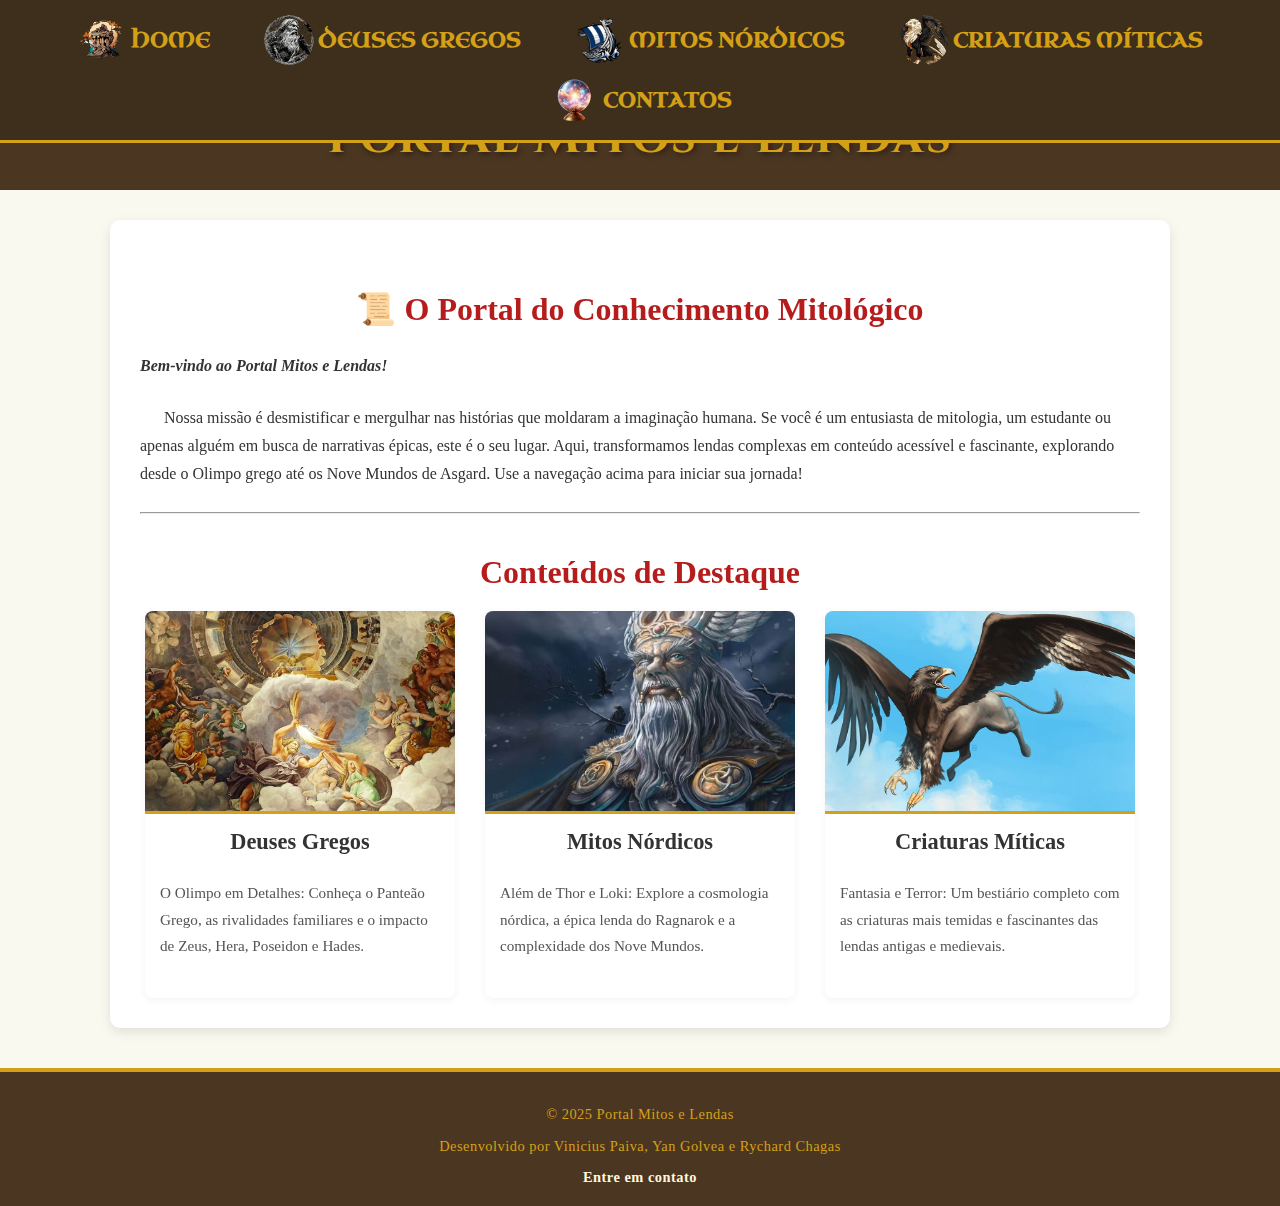
<file: index.html>
<!DOCTYPE html>
<html lang="pt-BR">
<head>
    <meta charset="UTF-8">
    <meta name="viewport" content="width=device-width, initial-scale=1.0">
    <title>Home - Portal Mitos e Lendas</title>
    <link rel="stylesheet" href="style.css">
    <link rel="icon" href="img/imagem.png" type="image/png">
</head>
<body>

    <canvas id="runesCanvas"></canvas>

    <div class="content">
        <nav>
            <a href="index.html">
                <img src="img/home-icon.png" alt="Home">                                                                                                                                                                                                                                                                                                                                                                                                                                                                                                                                                                                                                                                                                                                                                                                                                                                                                                                                                                                                                                                                                                                                                                                                                                        
                Home
            </a>
            <a href="deuses-gregos.html">
                <img src="img/odin2.jpg" alt="Deuses Gregos">
                Deuses Gregos
            </a>
            <a href="mitos-nordicos.html">
                <img src="img/mitos-icon.png" alt="Mitos Nórdicos">
                Mitos Nórdicos
            </a>
            <a href="criaturas-miticas.html">
                <img src="img/grifo-icon.png" alt="Criaturas Míticas">
                Criaturas Míticas
            </a>
            <a href="contatos.html">
                <img src="img/oraculo-icon.png" alt="Contatos">
                Contatos
            </a>
        </nav>

        <header>
            <h1>Portal Mitos e Lendas</h1>
        </header>

        <div class="container">
            <h2>📜 O Portal do Conhecimento Mitológico</h2>
            <p><strong>Bem-vindo ao Portal Mitos e Lendas!</strong></p>

            <p>Nossa missão é desmistificar e mergulhar nas histórias que moldaram a imaginação humana. Se você é um entusiasta de mitologia, um estudante ou apenas alguém em busca de narrativas épicas, este é o seu lugar. Aqui, transformamos lendas complexas em conteúdo acessível e fascinante, explorando desde o Olimpo grego até os Nove Mundos de Asgard. Use a navegação acima para iniciar sua jornada!</p>

            <hr>

            <h2>Conteúdos de Destaque</h2>

            <div class="destaque-area">
                <div class="destaque-card">
                    <a href="deuses-gregos.html">
                        <img src="img/olimpio.jpg" alt="Estátua de Zeus e o Olimpo">
                    </a>
                    <h3><a href="deuses-gregos.html">Deuses Gregos</a></h3>
                    <p>O Olimpo em Detalhes: Conheça o Panteão Grego, as rivalidades familiares e o impacto de Zeus, Hera, Poseidon e Hades.</p>
                </div>

                <div class="destaque-card">
                    <a href="mitos-nordicos.html">
                        <img src="img/odin.jpg" alt="Martelo Mjölnir e a Árvore YggdDrasil">
                    </a>
                    <h3><a href="mitos-nordicos.html">Mitos Nórdicos</a></h3>
                    <p>Além de Thor e Loki: Explore a cosmologia nórdica, a épica lenda do Ragnarok e a complexidade dos Nove Mundos.</p>
                </div>

                <div class="destaque-card">
                    <a href="criaturas-miticas.html">
                        <img src="img/mito1.jpg" alt="Imagem de um Grifo ou Fênix">
                    </a>
                    <h3><a href="criaturas-miticas.html">Criaturas Míticas</a></h3>
                    <p>Fantasia e Terror: Um bestiário completo com as criaturas mais temidas e fascinantes das lendas antigas e medievais.</p>
                </div>
            </div>
        </div>

        <div id="meu-rodape"></div>
    </div>

    <script>
        fetch('footer.html')
          .then(response => response.text())
          .then(data => document.getElementById('meu-rodape').innerHTML = data)
          .catch(error => console.error('Erro ao carregar footer:', error));
    </script>

    <script src="runes.js"></script>
</body>
</html>
</file>
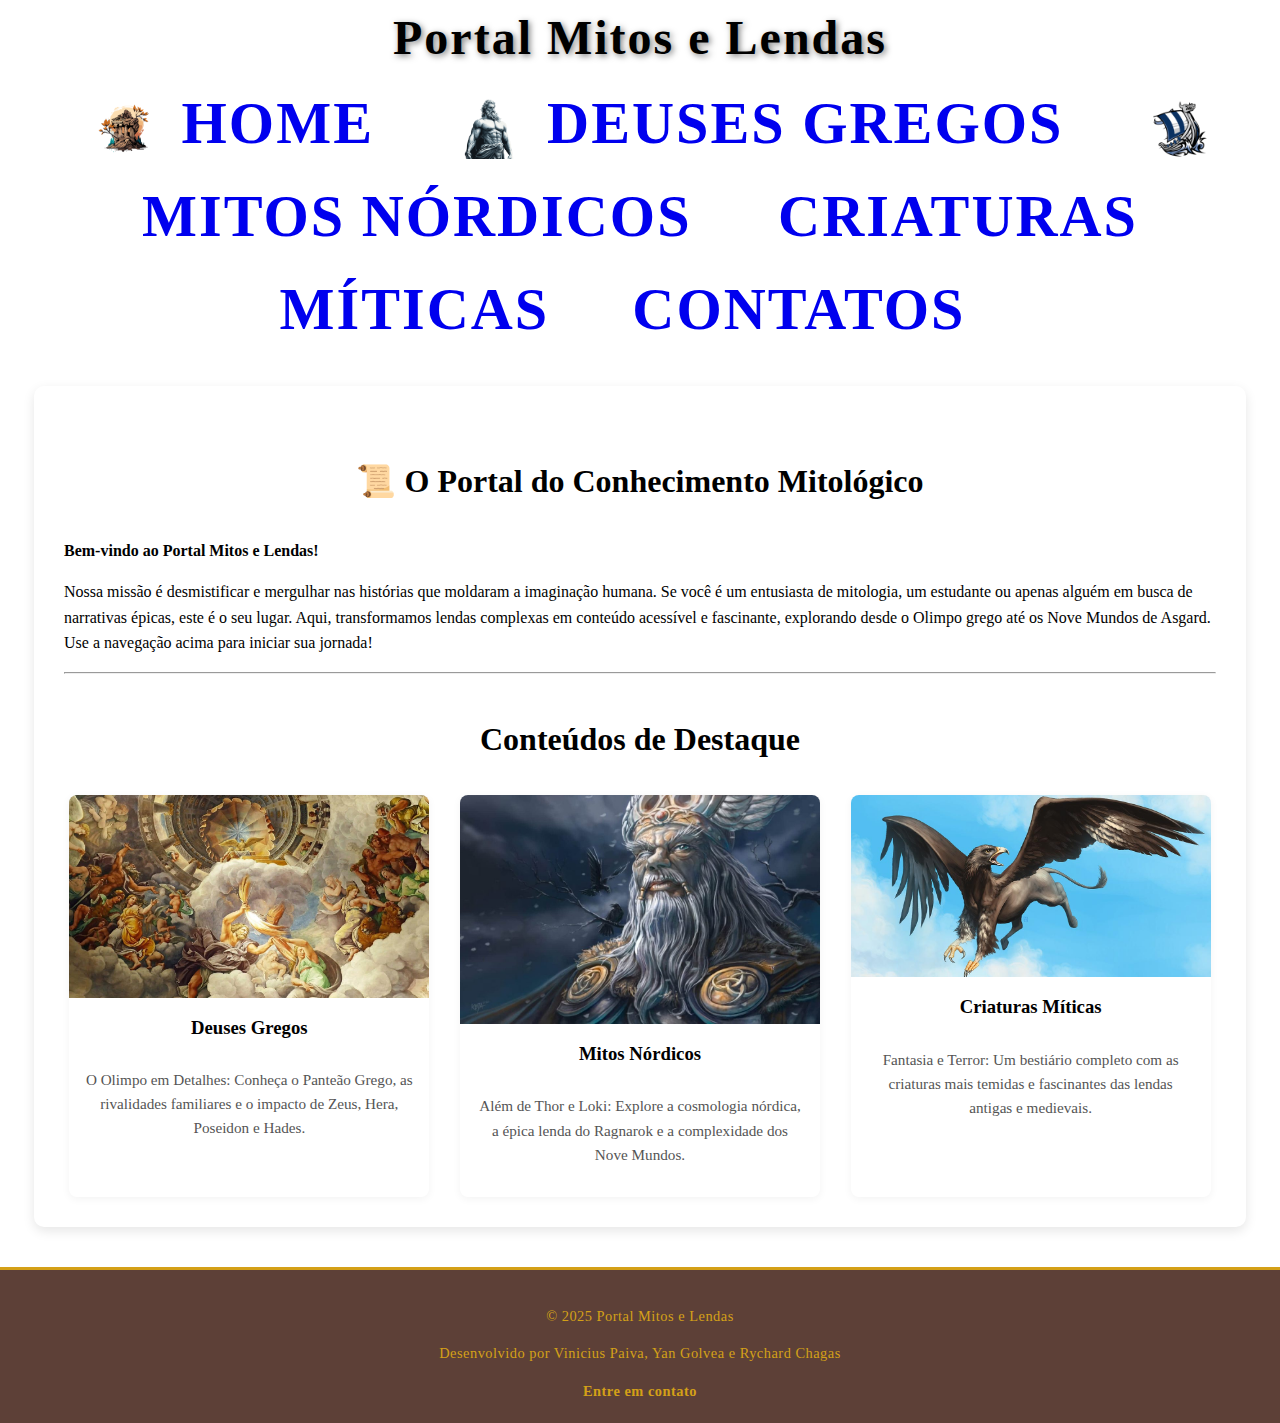
<file: AOP02/index.html>
<!DOCTYPE html>
<html lang="pt-BR">
<head>
    <meta charset="UTF-8">
    <meta name="viewport" content="width=device-width, initial-scale=1.0">
    <title>Home - Portal Mitos e Lendas</title>
    <link rel="stylesheet" href="style.css">
    <link rel="icon" href="img/favicon.png" type="image/png">

</head>
<body>
    <header>
        <h1>Portal Mitos e Lendas</h1>
    </header>

    <nav>
        <a href="index.html">
        <img src="img/home-icon.png" alt="Home" style="width:60px; height:60px; vertical-align:middle; margin-right:10px;">
        Home
    </a>
       <a href="deuses-gregos.html">
    <img src="img/deus-grego-icon.png" alt="Deuses Gregos" style="width:60px; height:60px; vertical-align:middle; margin-right:10px;">
    Deuses Gregos
</a>
        <a href="mitos-nordicos.html">
    <img src="img/mitos-icon.png" alt="Mitos Nórdicos" style="width:60px; height:60px; vertical-align:middle; margin-right:10px;">
    Mitos Nórdicos
</a>
        <a href="criaturas-miticas.html">Criaturas Míticas</a>
        <a href="contatos.html">Contatos</a>
    </nav>

    <div class="container">
        <h2>📜 O Portal do Conhecimento Mitológico</h2>

        <p><strong>Bem-vindo ao Portal Mitos e Lendas!</strong></p>

        <p>Nossa missão é desmistificar e mergulhar nas histórias que moldaram a imaginação humana. Se você é um entusiasta de mitologia, um estudante ou apenas alguém em busca de narrativas épicas, este é o seu lugar. Aqui, transformamos lendas complexas em conteúdo acessível e fascinante, explorando desde o Olimpo grego até os Nove Mundos de Asgard. Use a navegação acima para iniciar sua jornada!</p>

        <hr>

        <h2>Conteúdos de Destaque</h2>

        <div class="destaque-area">
            
            <div class="destaque-card">
                <a href="deuses-gregos.html">
                    <img src="img/olimpio.jpg" alt="Estátua de Zeus e o Olimpo">
                </a>
                <h3><a href="deuses-gregos.html">Deuses Gregos</a></h3>
                <p>O Olimpo em Detalhes: Conheça o Panteão Grego, as rivalidades familiares e o impacto de Zeus, Hera, Poseidon e Hades.</p>
            </div>

            <div class="destaque-card">
                <a href="mitos-nordicos.html">
                    <img src="img/odin.jpg" alt="Martelo Mjölnir e a Árvore Yggdrasil">
                </a>
                <h3><a href="mitos-nordicos.html">Mitos Nórdicos</a></h3>
                <p>Além de Thor e Loki: Explore a cosmologia nórdica, a épica lenda do Ragnarok e a complexidade dos Nove Mundos.</p>
            </div>

            <div class="destaque-card">
                <a href="criaturas-miticas.html">
                    <img src="img/mito1.jpg" alt="Imagem de um Grifo ou Fênix">
                </a>
                <h3><a href="criaturas-miticas.html">Criaturas Míticas</a></h3>
                <p>Fantasia e Terror: Um bestiário completo com as criaturas mais temidas e fascinantes das lendas antigas e medievais.</p>
            </div>

        </div>
    </div>
    <div id="meu-rodape"></div>
<script>
  fetch('footer.html')
    .then(response => response.text())
    .then(data => document.getElementById('meu-rodape').innerHTML = data)
    .catch(error => console.error('Erro ao carregar footer:', error));
</script>
</body>
</html>
</file>
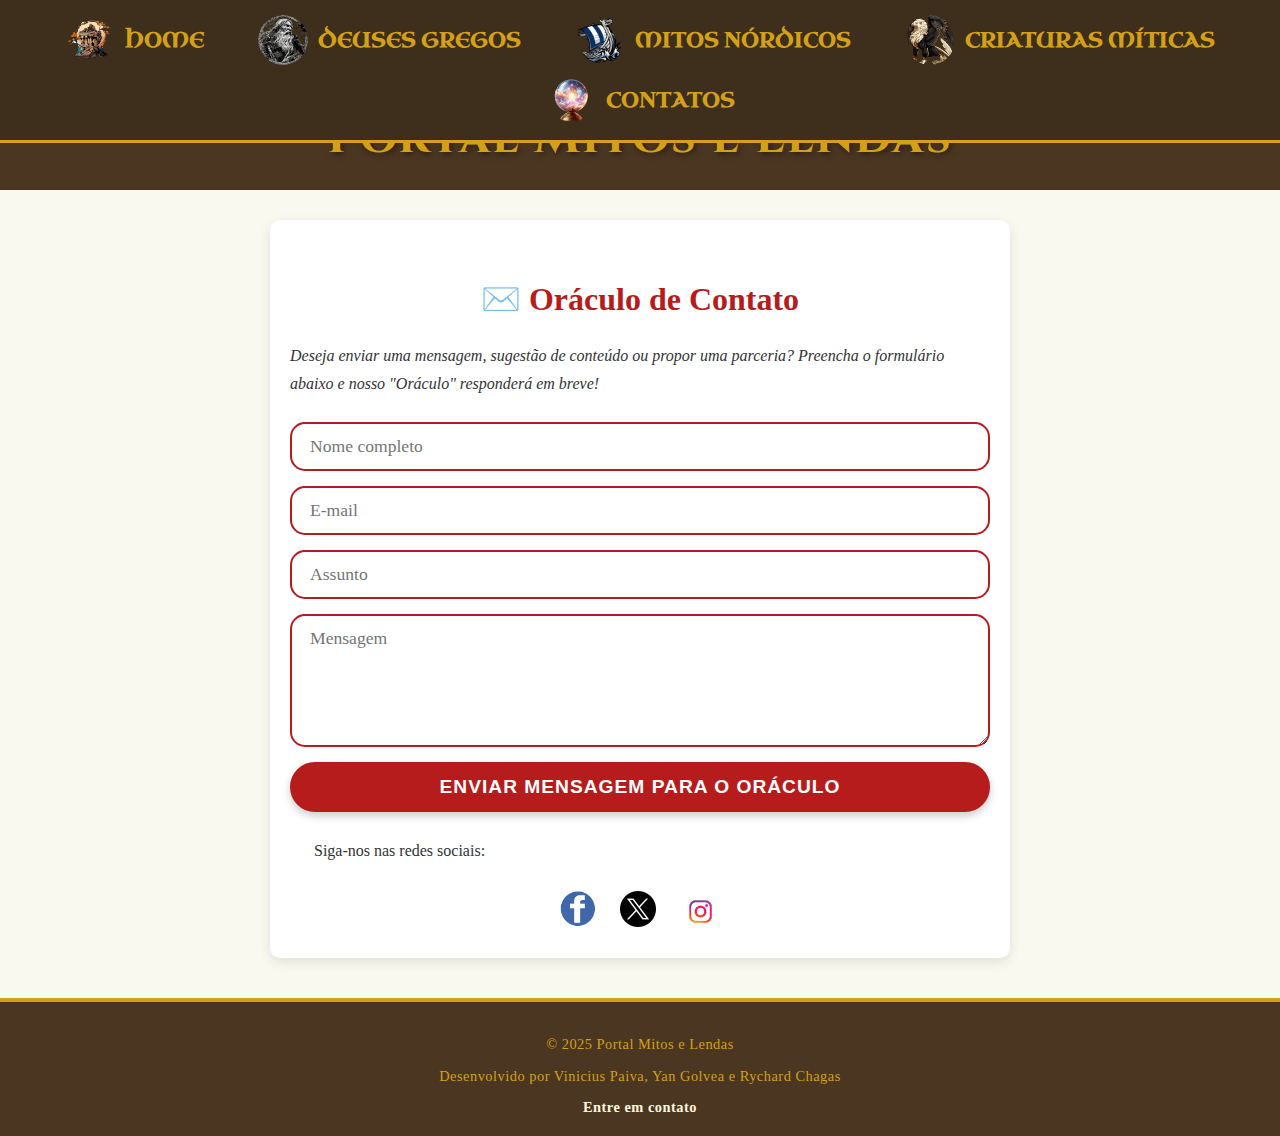
<file: contatos.html>
<!DOCTYPE html>
<html lang="pt-BR">
<head>
    <meta charset="UTF-8">
    <meta name="viewport" content="width=device-width, initial-scale=1.0">
    <title>Contatos - Portal Mitos e Lendas</title>
    <link rel="stylesheet" href="style.css">
    <link rel="icon" href="img/imagem.png" type="image/png">
</head>
<body>

    <nav>
        <a href="index.html">
            <img src="img/home-icon.png" alt="Home" style="width:60px; height:60px; vertical-align:middle; margin-right:10px;"> Home
        </a>
        <a href="deuses-gregos.html">
            <img src="img/odin2.jpg" alt="Deuses Gregos" style="width:60px; height:60px; vertical-align:middle; margin-right:10px;"> Deuses Gregos
        </a>
        <a href="mitos-nordicos.html">
            <img src="img/mitos-icon.png" alt="Mitos Nórdicos" style="width:60px; height:60px; vertical-align:middle; margin-right:10px;"> Mitos Nórdicos
        </a>
        <a href="criaturas-miticas.html">
            <img src="img/grifo-icon.png" alt="Criaturas Míticas" style="width:60px; height:60px; vertical-align:middle; margin-right:10px;"> Criaturas Míticas
        </a>
        <a href="contatos.html">
            <img src="img/oraculo-icon.png" alt="Contatos" style="width:60px; height:60px; vertical-align:middle; margin-right:10px;"> Contatos
        </a>
    </nav>

    <header>
        <h1>Portal Mitos e Lendas</h1>
    </header>

    <div class="container" style="max-width:700px; padding: 20px;">
        <h2>✉️ Oráculo de Contato</h2>
        <p>Deseja enviar uma mensagem, sugestão de conteúdo ou propor uma parceria? Preencha o formulário abaixo e nosso "Oráculo" responderá em breve!</p>

        <form action="#" method="POST" style="display:flex; flex-direction:column; gap:15px;">
            <input type="text" id="nome" name="nome" placeholder="Nome completo" required>
            <input type="email" id="email" name="email" placeholder="E-mail" required>
            <input type="text" id="assunto" name="assunto" placeholder="Assunto">
            <textarea id="mensagem" name="mensagem" rows="5" placeholder="Mensagem" required></textarea>
            <button type="submit">Enviar Mensagem para o Oráculo</button>
        </form>

        <p style="text-align:center; margin-top:25px;">Siga-nos nas redes sociais:</p>
        <div style="text-align:center; margin-top:10px; display:flex; justify-content:center; gap:20px;">
            <a href="#" target="_blank">
                <img src="img/facebook-icon.png" alt="Facebook" style="width:40px; height:40px; transition: transform 0.3s, filter 0.3s;">
            </a>
            <a href="#" target="_blank">
                <img src="img/twitter-icon.png" alt="Twitter" style="width:40px; height:40px; transition: transform 0.3s, filter 0.3s;">
            </a>
            <a href="#" target="_blank">
                <img src="img/instagram-icon.png" alt="Instagram" style="width:45px; height:45px; transition: transform 0.3s, filter 0.3s;">
            </a>
        </div>
    </div>

    <div id="meu-rodape"></div>
    <script>
        fetch('footer.html')
          .then(response => response.text())
          .then(data => document.getElementById('meu-rodape').innerHTML = data)
          .catch(error => console.error('Erro ao carregar footer:', error));
    </script>

    <style>
    form input, form textarea {
        padding: 12px 18px;
        border-radius: 15px;
        border: 2px solid #B71C1C;
        font-size: 1.1em;
        font-family: 'Georgia', serif;
        outline: none;
        transition: all 0.3s ease;
    }

    form input:focus, form textarea:focus {
        box-shadow: 0 0 12px #FFD700;
        border-color: #FFD700;
    }

    button[type="submit"] {
        padding: 12px 20px;
        border-radius: 25px;
        border: 2px solid #B71C1C;
        background-color: #B71C1C;
        color: #fff;
        font-size: 1.2em;
        font-weight: bold;
        cursor: pointer;
        transition: all 0.3s ease;
        text-transform: uppercase;
        letter-spacing: 1px;
        box-shadow: 0 4px 8px rgba(0,0,0,0.2);
    }

    button[type="submit"]:hover {
        box-shadow: 0 0 15px #FFD700, 0 6px 12px rgba(0,0,0,0.25);
        transform: translateY(-2px) scale(1.05);
    }

    div a img:hover {
        transform: scale(1.2);
        filter: brightness(1.2);
    }
    </style>
</body>
</html>
</file>
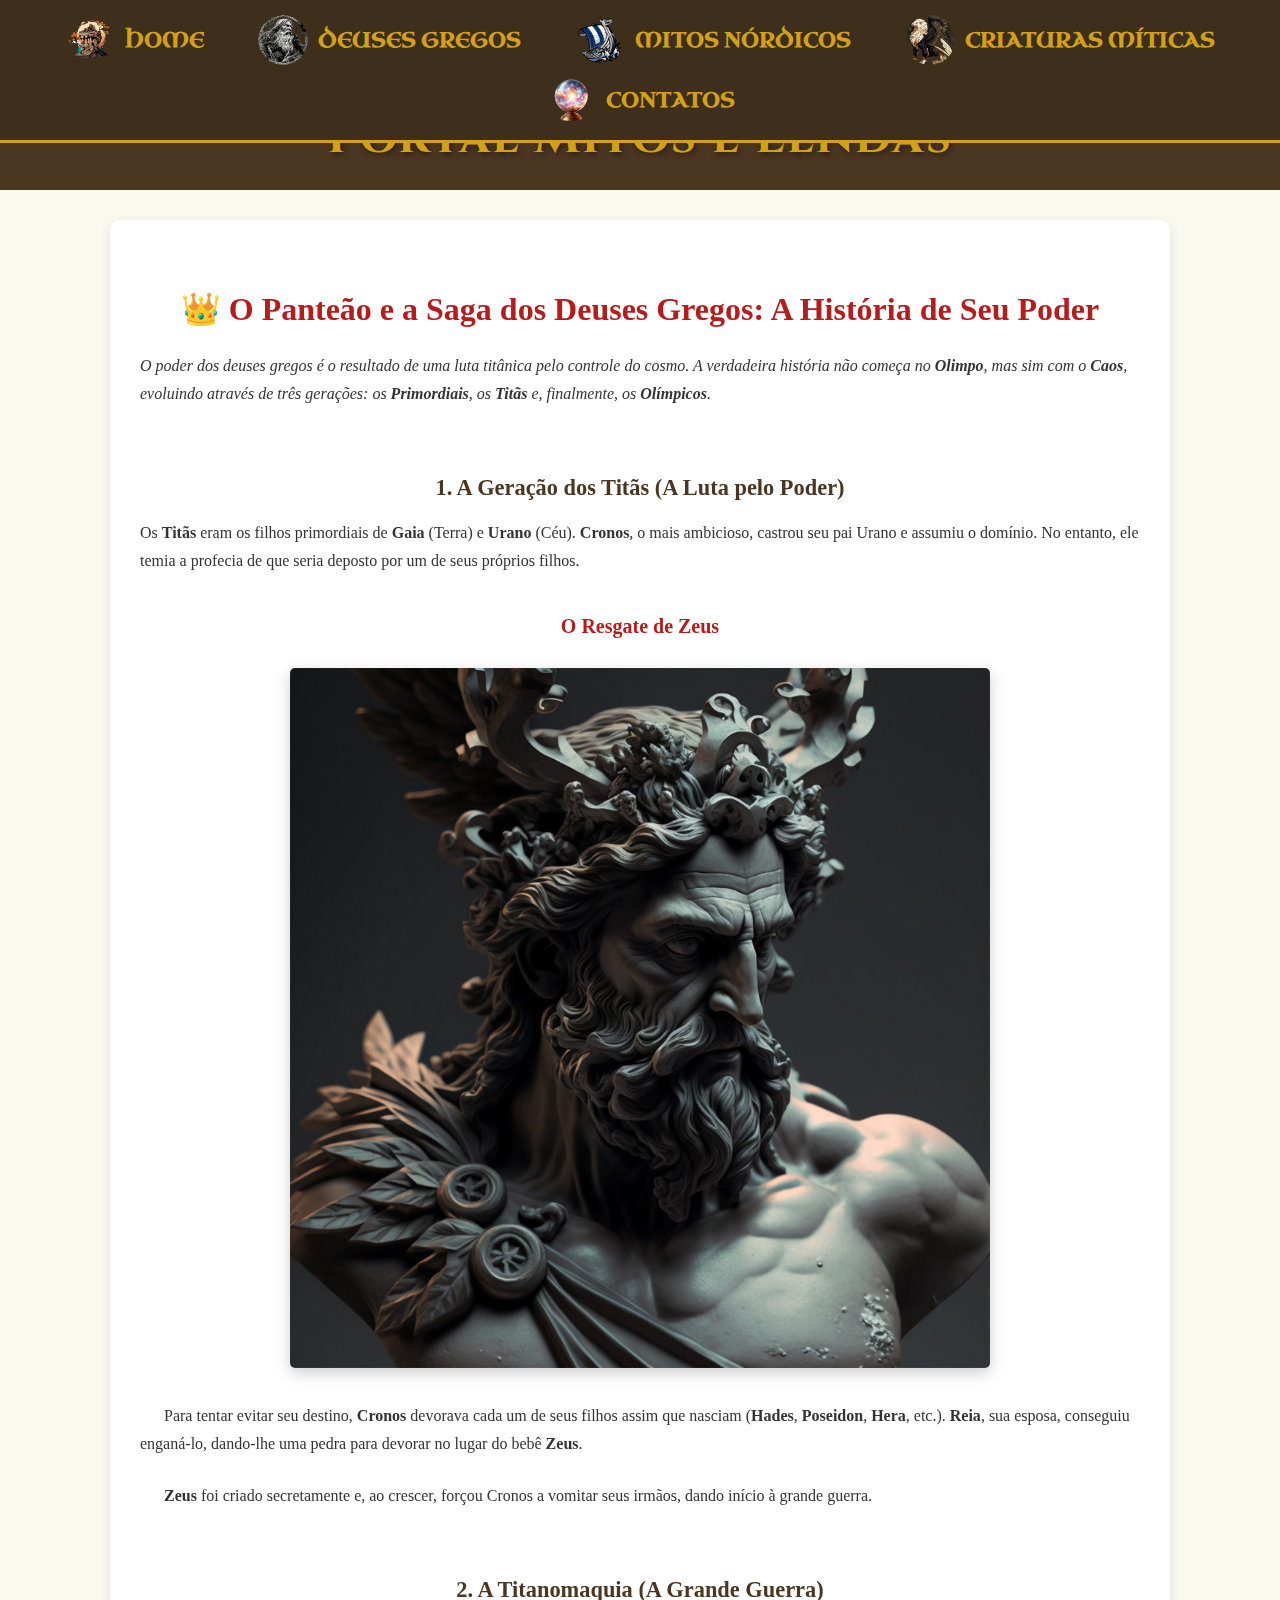
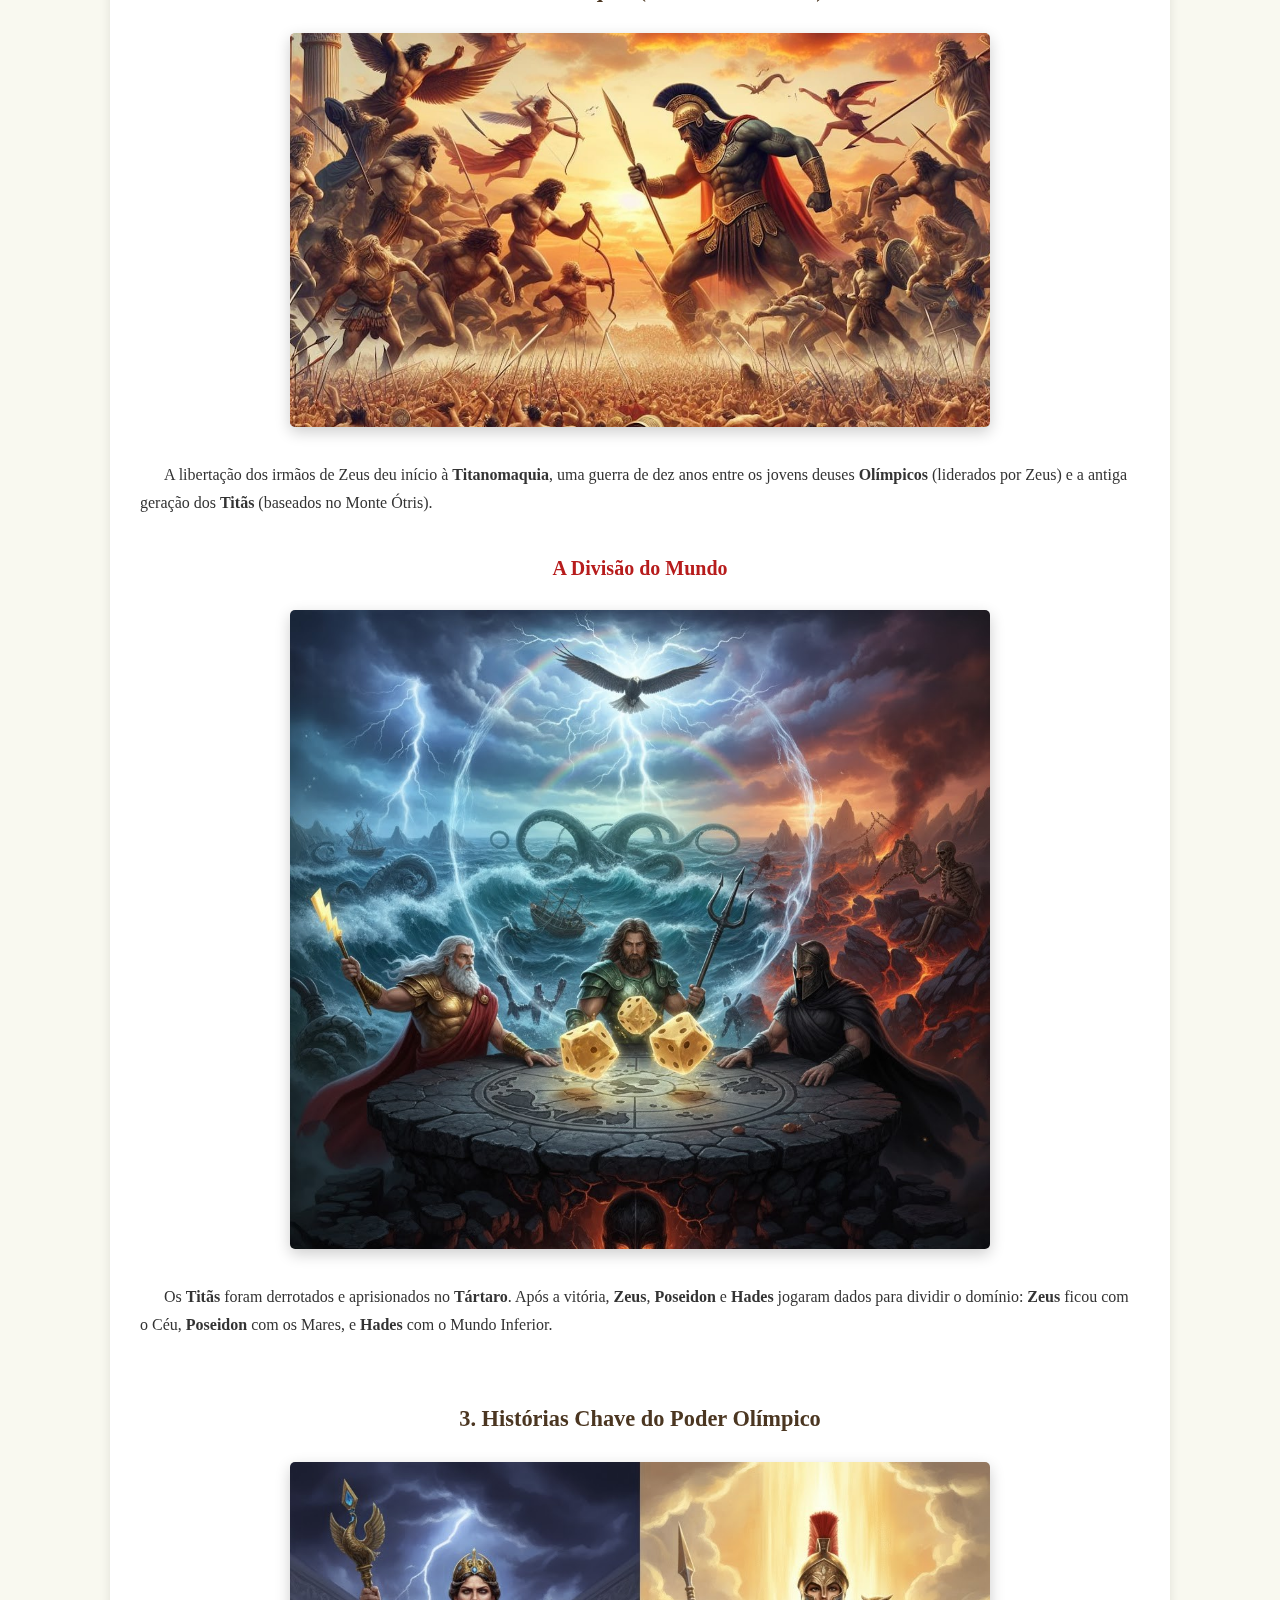
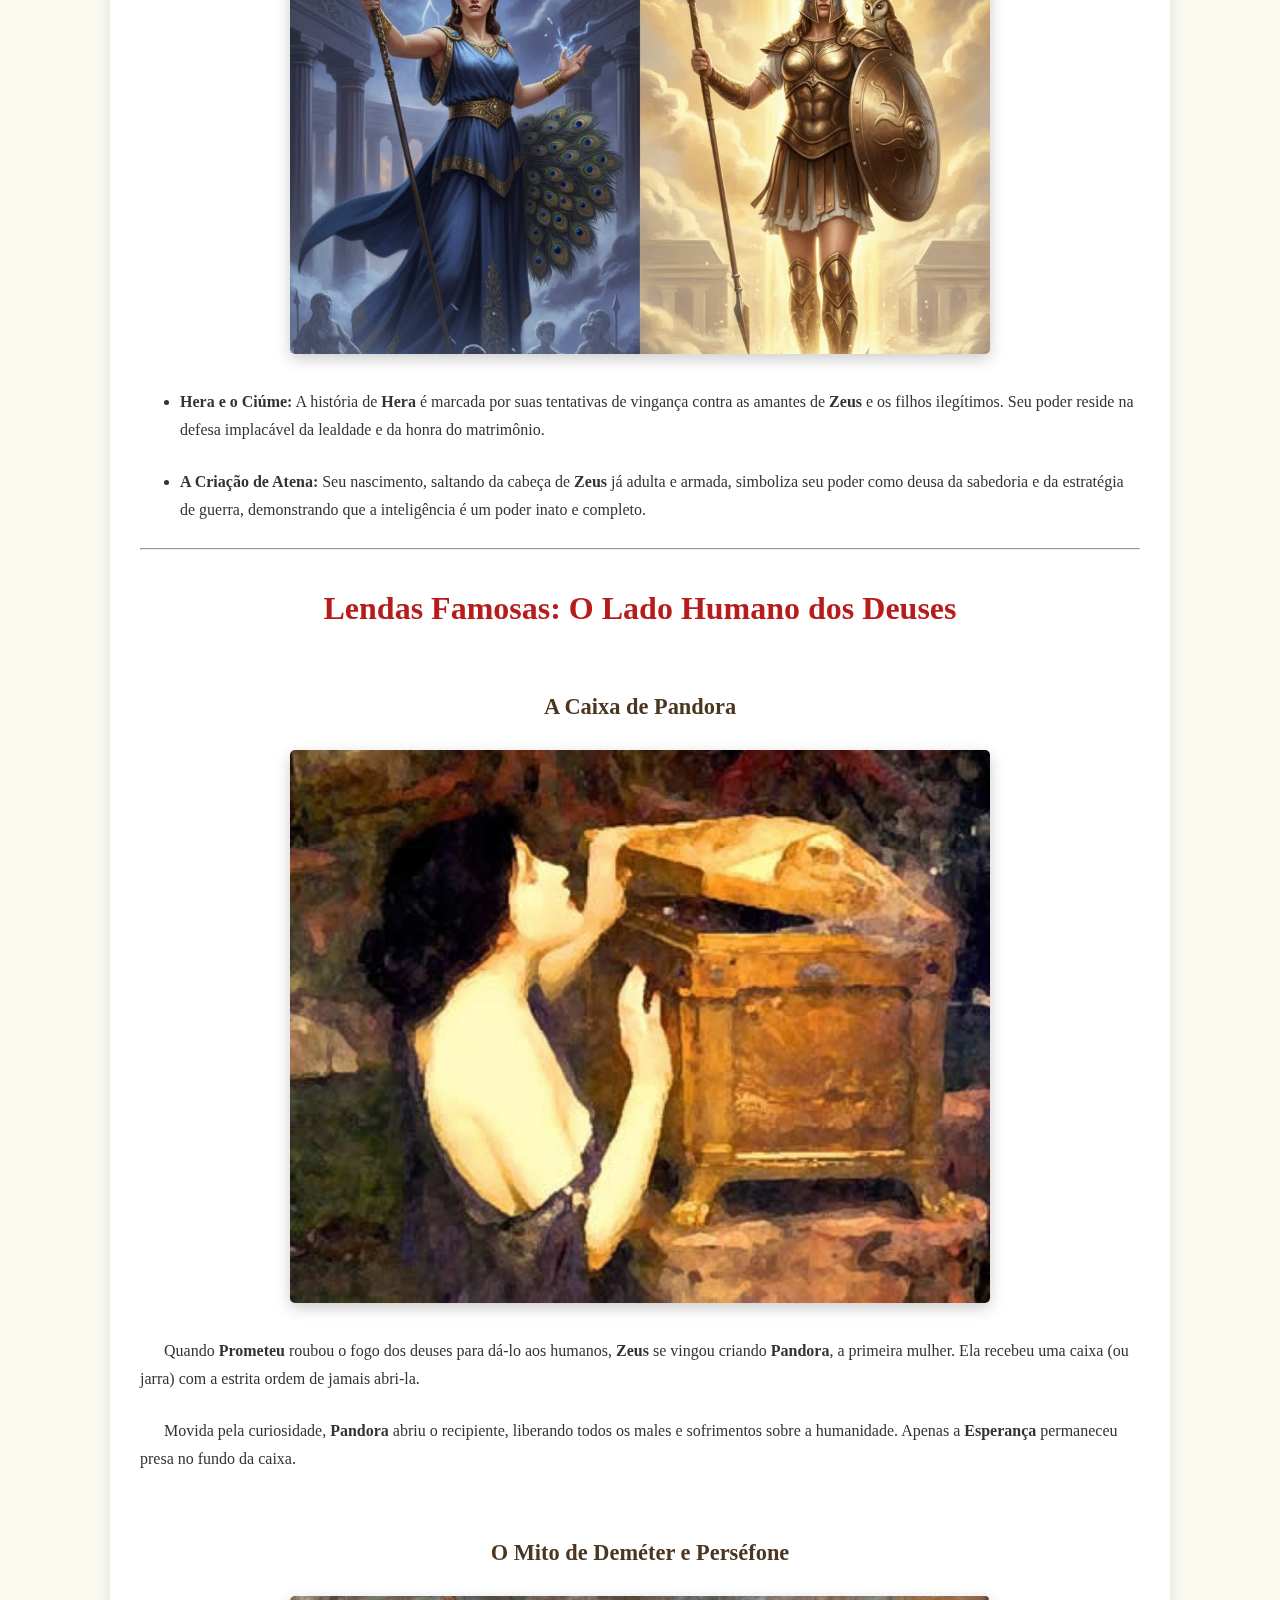
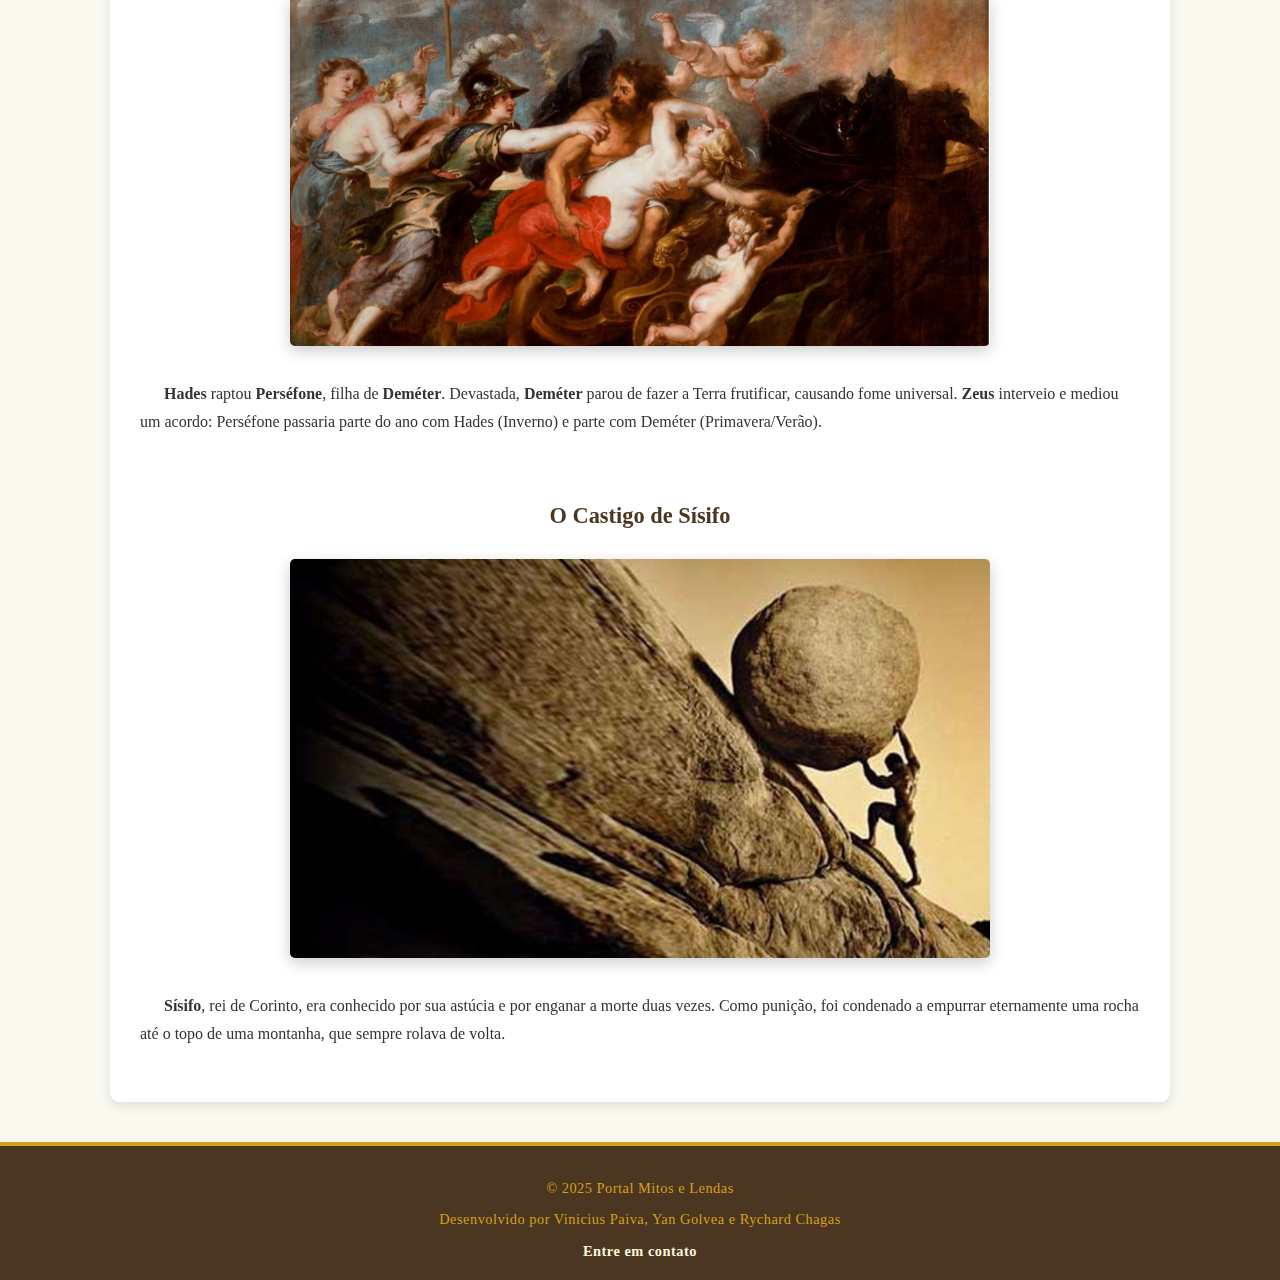
<file: deuses-gregos.html>
<!DOCTYPE html>
<html lang="pt-BR">
<head>
    <meta charset="UTF-8">
    <meta name="viewport" content="width=device-width, initial-scale=1.0">
    <title>Deuses Gregos - Portal Mitos e Lendas</title>
    <link rel="stylesheet" href="style.css">
    <link rel="icon" href="img/imagem.png" type="image/png">
</head>
<body>
    <canvas id="runesCanvas"></canvas>

    <nav>
        <a href="index.html">
            <img src="img/home-icon.png" alt="Ícone de Casa" style="width:60px; height:60px; vertical-align:middle; margin-right:10px;">
            Home
        </a>
        <a href="deuses-gregos.html">
            <img src="img/odin2.jpg" alt="Ícone Mitologia Grega" style="width:60px; height:60px; vertical-align:middle; margin-right:10px;">
            Deuses Gregos
        </a>
        <a href="mitos-nordicos.html">
            <img src="img/mitos-icon.png" alt="Ícone Mitologia Nórdica" style="width:60px; height:60px; vertical-align:middle; margin-right:10px;">
            Mitos Nórdicos
        </a>
        <a href="criaturas-miticas.html">
            <img src="img/grifo-icon.png" alt="Ícone Criaturas Míticas" style="width:60px; height:60px; vertical-align:middle; margin-right:10px;">
            Criaturas Míticas
        </a>
        <a href="contatos.html">
            <img src="img/oraculo-icon.png" alt="Ícone de Contatos" style="width:60px; height:60px; vertical-align:middle; margin-right:10px;">
            Contatos
        </a>
    </nav>

    <header>
        <h1>Portal Mitos e Lendas</h1>
    </header>

    <div class="container">
        <h2>👑 O Panteão e a Saga dos Deuses Gregos: A História de Seu Poder</h2>
        <p>O poder dos deuses gregos é o resultado de uma luta titânica pelo controle do cosmo. A verdadeira história não começa no <strong>Olimpo</strong>, mas sim com o <strong>Caos</strong>, evoluindo através de três gerações: os <strong>Primordiais</strong>, os <strong>Titãs</strong> e, finalmente, os <strong>Olímpicos</strong>.</p>

        <h3>1. A Geração dos Titãs (A Luta pelo Poder)</h3>
        <p>Os <strong>Titãs</strong> eram os filhos primordiais de <strong>Gaia</strong> (Terra) e <strong>Urano</strong> (Céu). <strong>Cronos</strong>, o mais ambicioso, castrou seu pai Urano e assumiu o domínio. No entanto, ele temia a profecia de que seria deposto por um de seus próprios filhos.</p>
        
        <h4>O Resgate de Zeus</h4>
        <div class="image-center">
            <img src="img/zeus.jpg" alt="Ilustração de Zeus" width="700px" height="700px">
        </div>
        <p>Para tentar evitar seu destino, <strong>Cronos</strong> devorava cada um de seus filhos assim que nasciam (<strong>Hades</strong>, <strong>Poseidon</strong>, <strong>Hera</strong>, etc.). <strong>Reia</strong>, sua esposa, conseguiu enganá-lo, dando-lhe uma pedra para devorar no lugar do bebê <strong>Zeus</strong>.</p>
        <p><strong>Zeus</strong> foi criado secretamente e, ao crescer, forçou Cronos a vomitar seus irmãos, dando início à grande guerra.</p>

        <h3>2. A Titanomaquia (A Grande Guerra)</h3>
        <div class="image-center">
            <img src="img/titanomaquia.jpg" alt="Ilustração da Titanomaquia" width="700px" height="400px">
        </div>
        <p>A libertação dos irmãos de Zeus deu início à <strong>Titanomaquia</strong>, uma guerra de dez anos entre os jovens deuses <strong>Olímpicos</strong> (liderados por Zeus) e a antiga geração dos <strong>Titãs</strong> (baseados no Monte Ótris).</p>

        <h4>A Divisão do Mundo</h4>
        <div class="image-center">
            <img src="img/divisao.jpg" alt="Ilustração da Divisão do Mundo" width="700px" height="700px">
        </div>
        <p>Os <strong>Titãs</strong> foram derrotados e aprisionados no <strong>Tártaro</strong>. Após a vitória, <strong>Zeus</strong>, <strong>Poseidon</strong> e <strong>Hades</strong> jogaram dados para dividir o domínio: <strong>Zeus</strong> ficou com o Céu, <strong>Poseidon</strong> com os Mares, e <strong>Hades</strong> com o Mundo Inferior.</p>

        <h3>3. Histórias Chave do Poder Olímpico</h3>
        <div class="image-center">
            <img src="img/hera-e-atena.jpg" alt="Ilustração de Hera e Atena" width="700px" height="400px">
        </div>
        <ul>
            <li><strong>Hera e o Ciúme:</strong> A história de <strong>Hera</strong> é marcada por suas tentativas de vingança contra as amantes de <strong>Zeus</strong> e os filhos ilegítimos. Seu poder reside na defesa implacável da lealdade e da honra do matrimônio.</li>
            <li><strong>A Criação de Atena:</strong> Seu nascimento, saltando da cabeça de <strong>Zeus</strong> já adulta e armada, simboliza seu poder como deusa da sabedoria e da estratégia de guerra, demonstrando que a inteligência é um poder inato e completo.</li>
        </ul>

        <hr>

        <h2>Lendas Famosas: O Lado Humano dos Deuses</h2>
        <h3>A Caixa de Pandora</h3>
        <div class="image-center">
            <img src="img/pandora.jpg" alt="Ilustração de Pandora" width="700px" height="400px">
        </div>
        <p>Quando <strong>Prometeu</strong> roubou o fogo dos deuses para dá-lo aos humanos, <strong>Zeus</strong> se vingou criando <strong>Pandora</strong>, a primeira mulher. Ela recebeu uma caixa (ou jarra) com a estrita ordem de jamais abri-la.</p>
        <p>Movida pela curiosidade, <strong>Pandora</strong> abriu o recipiente, liberando todos os males e sofrimentos sobre a humanidade. Apenas a <strong>Esperança</strong> permaneceu presa no fundo da caixa.</p>

        <h3>O Mito de Deméter e Perséfone</h3>
        <div class="image-center">
            <img src="img/persefone.png" alt="Ilustração de Perséfone" width="700px" height="400px">
        </div>
        <p><strong>Hades</strong> raptou <strong>Perséfone</strong>, filha de <strong>Deméter</strong>. Devastada, <strong>Deméter</strong> parou de fazer a Terra frutificar, causando fome universal. <strong>Zeus</strong> interveio e mediou um acordo: Perséfone passaria parte do ano com Hades (Inverno) e parte com Deméter (Primavera/Verão).</p>

        <h3>O Castigo de Sísifo</h3>
        <div class="image-center">
            <img src="img/sisifo.jpg" alt="Ilustração de Sísifo" width="700px" height="400px">
        </div>
        <p><strong>Sísifo</strong>, rei de Corinto, era conhecido por sua astúcia e por enganar a morte duas vezes. Como punição, foi condenado a empurrar eternamente uma rocha até o topo de uma montanha, que sempre rolava de volta.</p>
    </div> 

    <div id="meu-rodape"></div>
    <script>
        fetch('footer.html')
          .then(response => response.text())
          .then(data => document.getElementById('meu-rodape').innerHTML = data)
          .catch(error => console.error('Erro ao carregar footer:', error));
    </script>

    <script src="runes.js"></script>
</body>
</html>
</file>
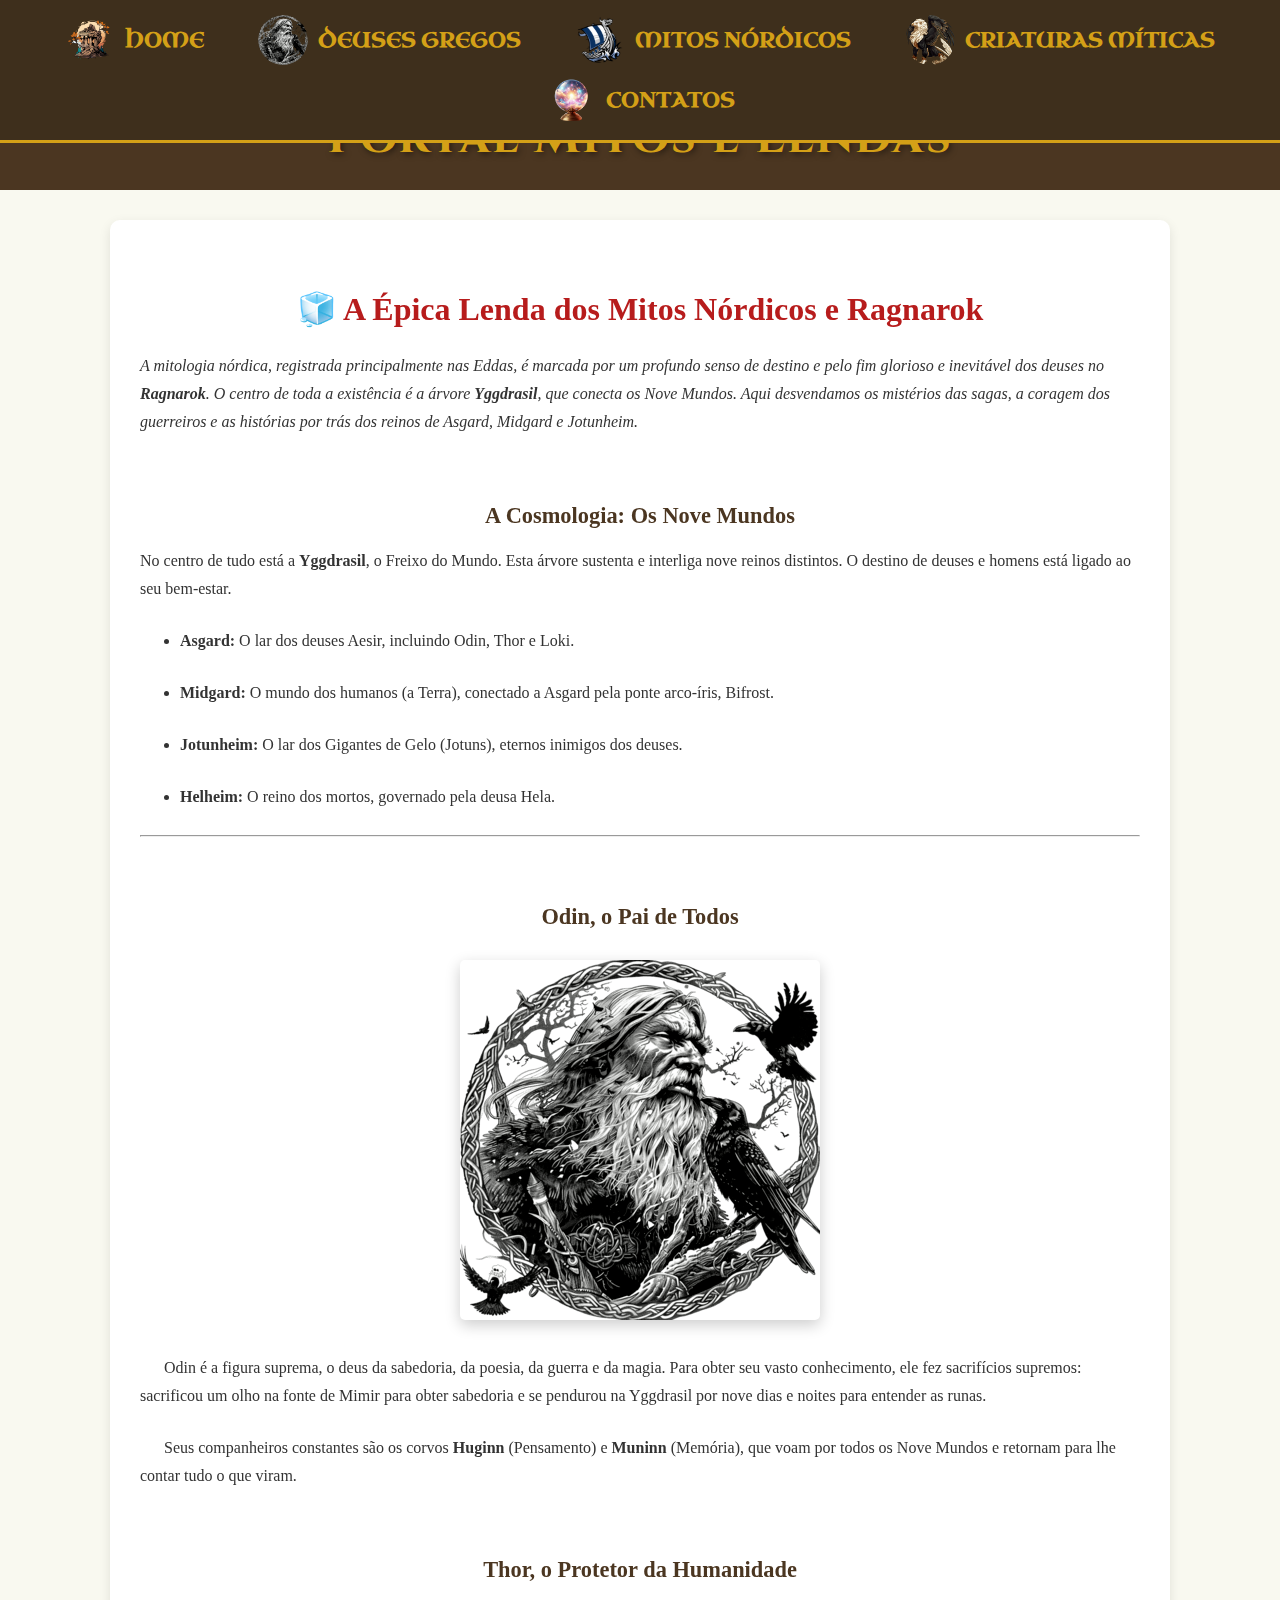
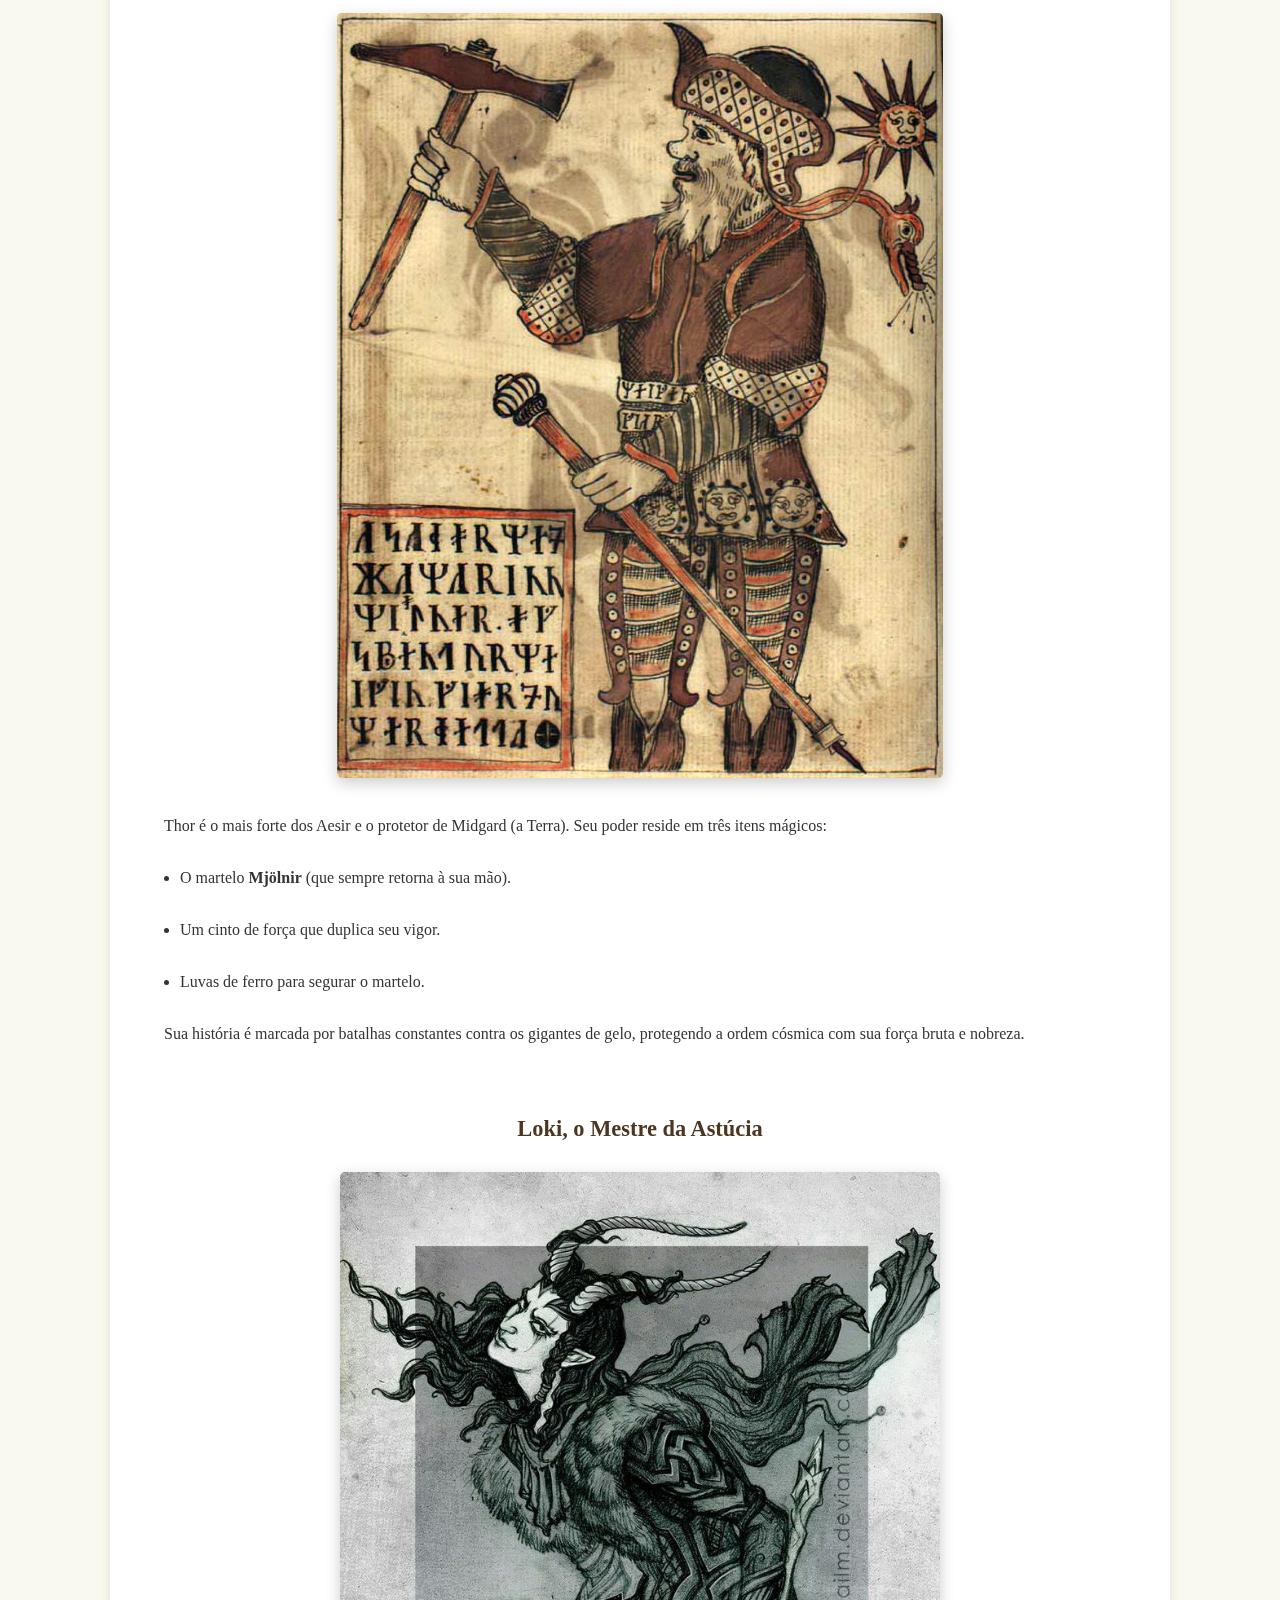
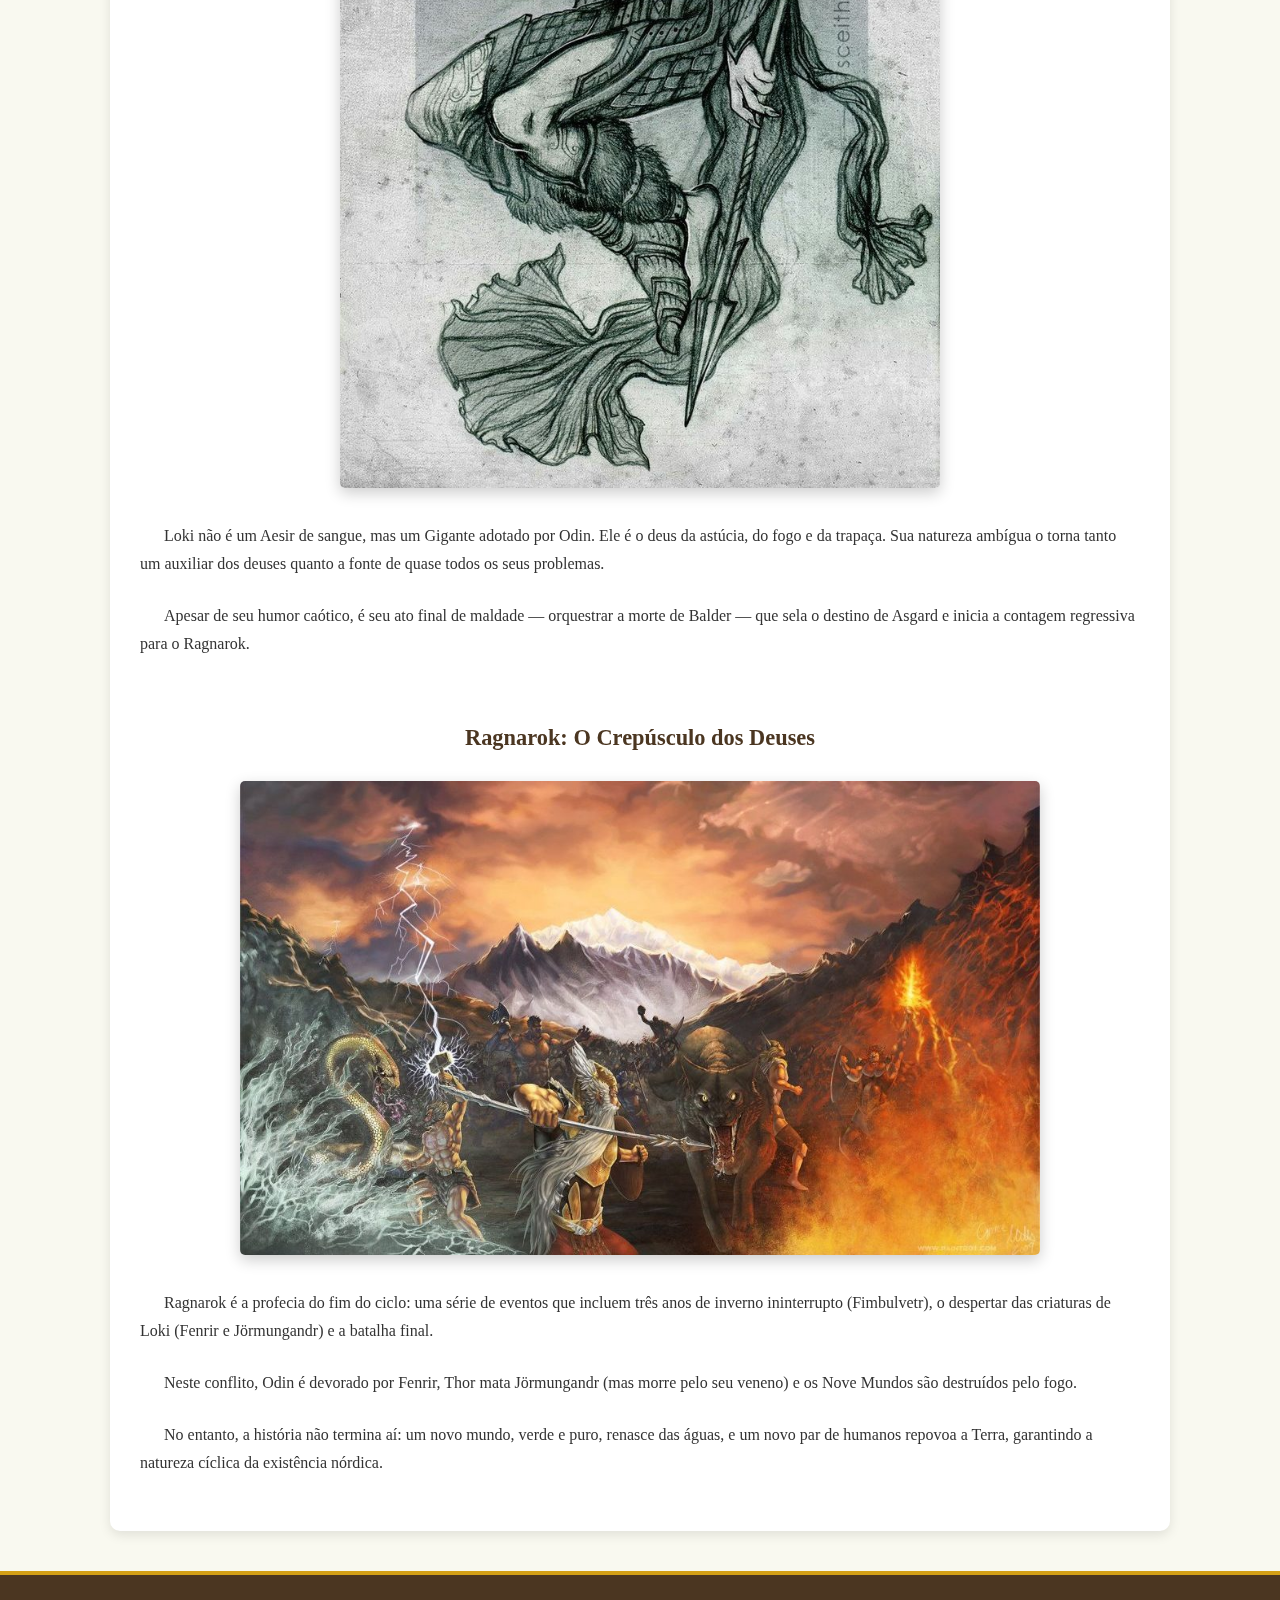
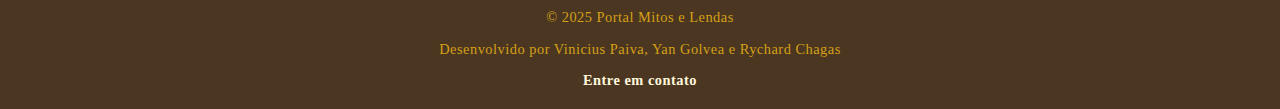
<file: mitos-nordicos.html>
<!DOCTYPE html>
<html lang="pt-BR">
<head>
  <meta charset="UTF-8">
  <meta name="viewport" content="width=device-width, initial-scale=1.0">
  <title>Mitos Nórdicos - Portal Mitos e Lendas</title>
  <link rel="stylesheet" href="style.css">
  <link rel="icon" href="img/imagem.png" type="image/png">
</head>

<body>

  <canvas id="runesCanvas"></canvas>

  <div class="cabecalho-fixo">
    <nav>
      <a href="index.html">
        <img src="img/home-icon.png" alt="Home" style="width:60px; height:60px; vertical-align:middle; margin-right:10px;">
        Home
      </a>
      <a href="deuses-gregos.html">
        <img src="img/odin2.jpg" alt="Deuses Gregos" style="width:60px; height:60px; vertical-align:middle; margin-right:10px;">
        Deuses Gregos
      </a>
      <a href="mitos-nordicos.html">
        <img src="img/mitos-icon.png" alt="Mitos Nórdicos" style="width:60px; height:60px; vertical-align:middle; margin-right:10px;">
        Mitos Nórdicos
      </a>
      <a href="criaturas-miticas.html">
        <img src="img/grifo-icon.png" alt="Criaturas Míticas" style="width:60px; height:60px; vertical-align:middle; margin-right:10px;">
        Criaturas Míticas
      </a>
      <a href="contatos.html">
        <img src="img/oraculo-icon.png" alt="Contatos" style="width:60px; height:60px; vertical-align:middle; margin-right:10px;">
        Contatos
      </a>
    </nav>

    <header>
      <h1>Portal Mitos e Lendas</h1>
    </header>
  </div>

  <div class="container">

    <h2>🧊 A Épica Lenda dos Mitos Nórdicos e Ragnarok</h2>

    <p>A mitologia nórdica, registrada principalmente nas Eddas, é marcada por um profundo senso de destino e pelo fim glorioso e inevitável dos deuses no <strong>Ragnarok</strong>. O centro de toda a existência é a árvore <strong>Yggdrasil</strong>, que conecta os Nove Mundos. Aqui desvendamos os mistérios das sagas, a coragem dos guerreiros e as histórias por trás dos reinos de Asgard, Midgard e Jotunheim.</p>

    <h3>A Cosmologia: Os Nove Mundos</h3>
    <p>No centro de tudo está a <strong>Yggdrasil</strong>, o Freixo do Mundo. Esta árvore sustenta e interliga nove reinos distintos. O destino de deuses e homens está ligado ao seu bem-estar.</p>
    <ul>
      <li><strong>Asgard:</strong> O lar dos deuses Aesir, incluindo Odin, Thor e Loki.</li>
      <li><strong>Midgard:</strong> O mundo dos humanos (a Terra), conectado a Asgard pela ponte arco-íris, Bifrost.</li>
      <li><strong>Jotunheim:</strong> O lar dos Gigantes de Gelo (Jotuns), eternos inimigos dos deuses.</li>
      <li><strong>Helheim:</strong> O reino dos mortos, governado pela deusa Hela.</li>
    </ul>

    <hr>

    <h3>Odin, o Pai de Todos</h3>
    <div class="image-center">
      <img src="img/odin2.jpg" alt="Ilustração de Odin">
    </div>
    <p>Odin é a figura suprema, o deus da sabedoria, da poesia, da guerra e da magia. Para obter seu vasto conhecimento, ele fez sacrifícios supremos: sacrificou um olho na fonte de Mimir para obter sabedoria e se pendurou na Yggdrasil por nove dias e noites para entender as runas.</p>
    <p>Seus companheiros constantes são os corvos <strong>Huginn</strong> (Pensamento) e <strong>Muninn</strong> (Memória), que voam por todos os Nove Mundos e retornam para lhe contar tudo o que viram.</p>

    <h3>Thor, o Protetor da Humanidade</h3>
    <div class="image-center">
      <img src="img/thor.jpg" alt="Ilustração de Thor">
    </div>
    <p>Thor é o mais forte dos Aesir e o protetor de Midgard (a Terra). Seu poder reside em três itens mágicos:</p>
    <ul>
      <li>O martelo <strong>Mjölnir</strong> (que sempre retorna à sua mão).</li>
      <li>Um cinto de força que duplica seu vigor.</li>
      <li>Luvas de ferro para segurar o martelo.</li>
    </ul>
    <p>Sua história é marcada por batalhas constantes contra os gigantes de gelo, protegendo a ordem cósmica com sua força bruta e nobreza.</p>

    <h3>Loki, o Mestre da Astúcia</h3>
    <div class="image-center">
      <img src="img/Loki.jpg" alt="Ilustração de Loki" width="600px" height="600px">
    </div>
    <p>Loki não é um Aesir de sangue, mas um Gigante adotado por Odin. Ele é o deus da astúcia, do fogo e da trapaça. Sua natureza ambígua o torna tanto um auxiliar dos deuses quanto a fonte de quase todos os seus problemas.</p>
    <p>Apesar de seu humor caótico, é seu ato final de maldade — orquestrar a morte de Balder — que sela o destino de Asgard e inicia a contagem regressiva para o Ragnarok.</p>

    <h3>Ragnarok: O Crepúsculo dos Deuses</h3>
    <div class="image-center">
      <img src="img/ragnarok.jpg" alt="ilustração ragnarok" width="800px" height="300px">
    </div>
    <p>Ragnarok é a profecia do fim do ciclo: uma série de eventos que incluem três anos de inverno ininterrupto (Fimbulvetr), o despertar das criaturas de Loki (Fenrir e Jörmungandr) e a batalha final.</p>
    <p>Neste conflito, Odin é devorado por Fenrir, Thor mata Jörmungandr (mas morre pelo seu veneno) e os Nove Mundos são destruídos pelo fogo.</p>
    <p>No entanto, a história não termina aí: um novo mundo, verde e puro, renasce das águas, e um novo par de humanos repovoa a Terra, garantindo a natureza cíclica da existência nórdica.</p>
  </div>

  <div id="meu-rodape"></div>
  <script>
    fetch('footer.html')
      .then(response => response.text())
      .then(data => document.getElementById('meu-rodape').innerHTML = data)
      .catch(error => console.error('Erro ao carregar footer:', error));
  </script>

  <script src="runes.js"></script>

</body>
</html>
</file>
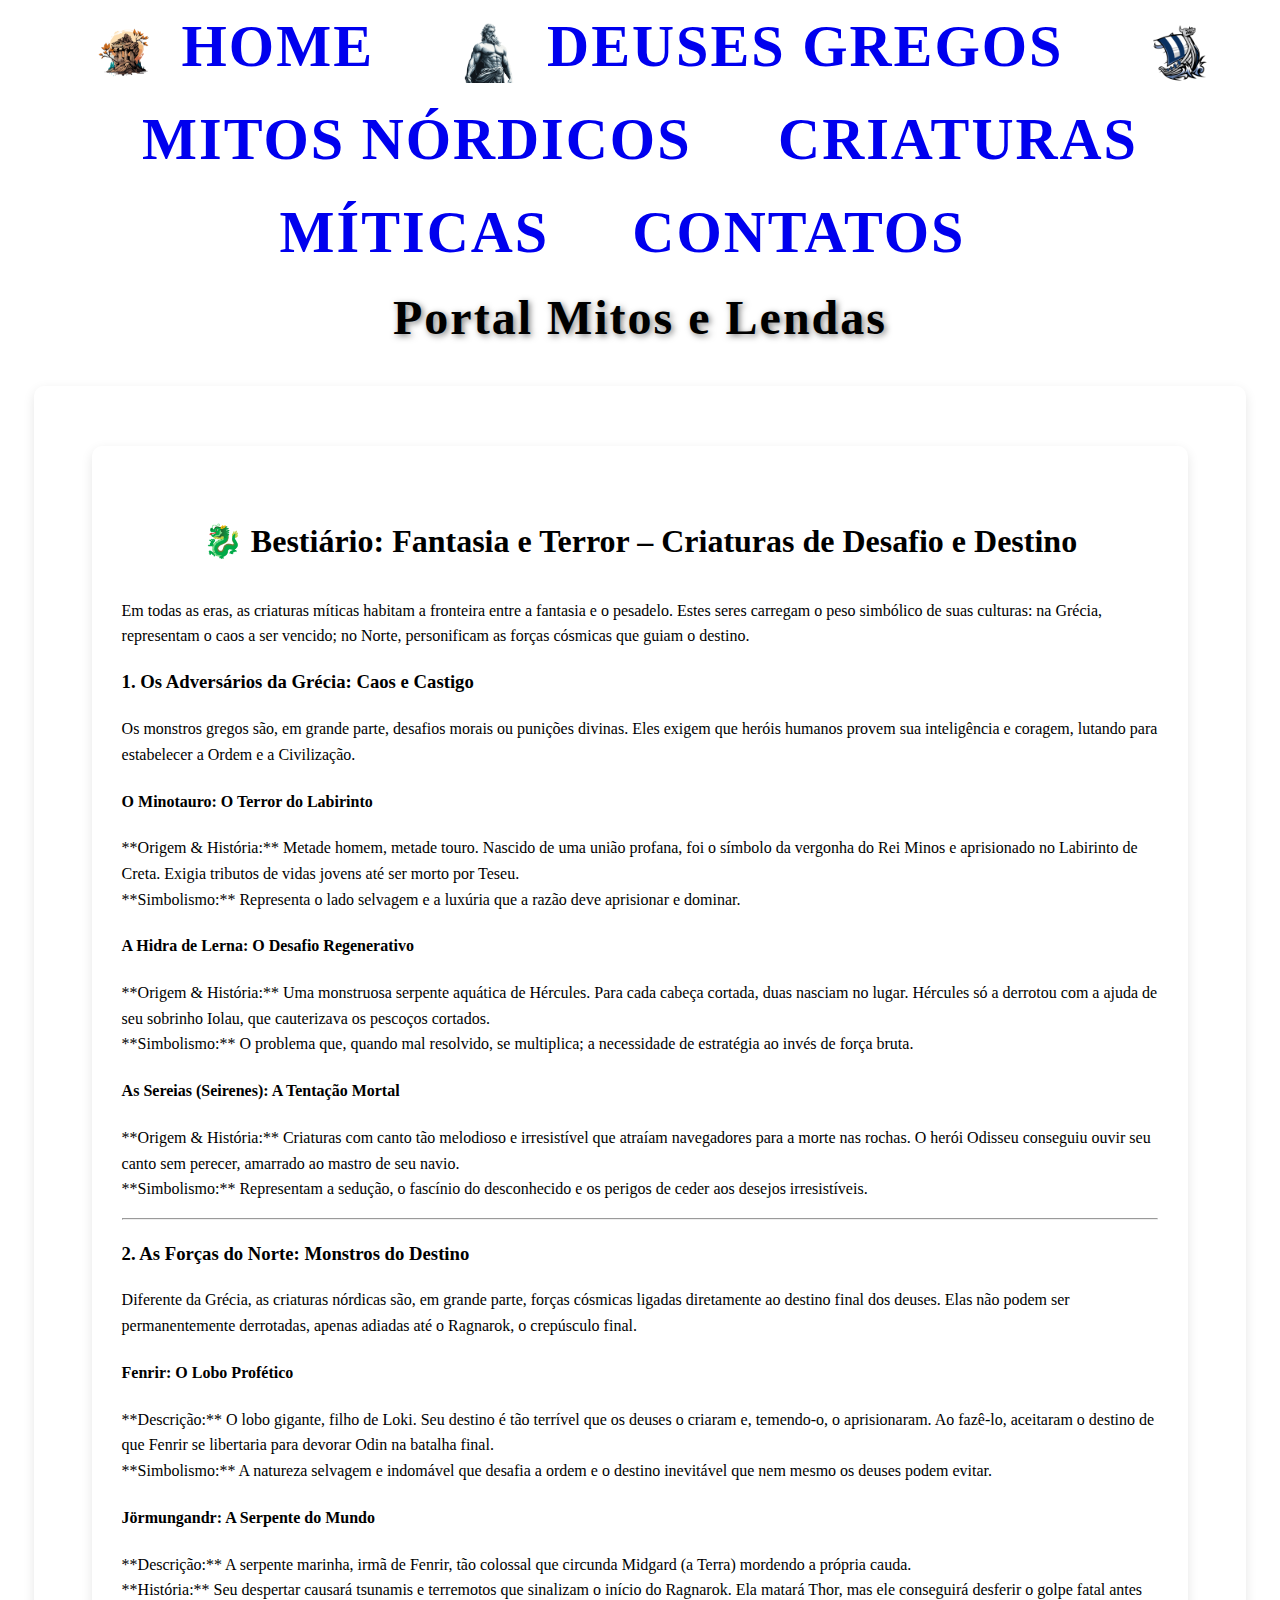
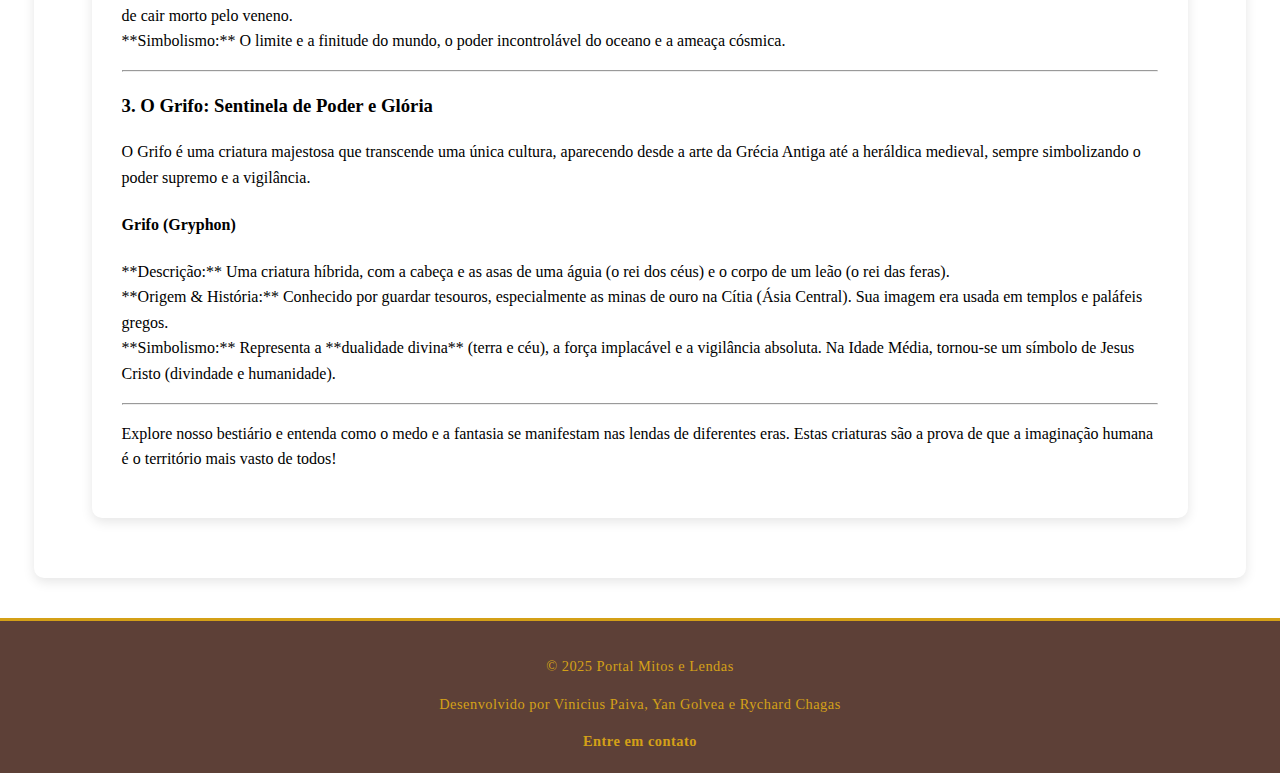
<file: AOP02/criaturas-miticas.html>
<!DOCTYPE html>
<html lang="pt-BR">
<head>
    <meta charset="UTF-8">
    <meta name="viewport" content="width=device-width, initial-scale=1.0">
    <title>Criaturas Míticas - Portal Mitos e Lendas</title>
    <link rel="stylesheet" href="style.css">
    <link rel="icon" href="img/favicon.png" type="image/png">
    <nav>
        <a href="index.html">
        <img src="img/home-icon.png" alt="Home" style="width:60px; height:60px; vertical-align:middle; margin-right:10px;">
        Home
    </a>
       <a href="deuses-gregos.html">
    <img src="img/deus-grego-icon.png" alt="Deuses Gregos" style="width:60px; height:60px; vertical-align:middle; margin-right:10px;">
    Deuses Gregos
</a>
        <a href="mitos-nordicos.html">
    <img src="img/mitos-icon.png" alt="Mitos Nórdicos" style="width:60px; height:60px; vertical-align:middle; margin-right:10px;">
    Mitos Nórdicos
</a>
        <a href="criaturas-miticas.html">Criaturas Míticas</a>
        <a href="contatos.html">Contatos</a>
    </nav>
</head>
<body>
    <header>
        <h1>Portal Mitos e Lendas</h1>
    </header>

    <div class="container">
        <div class="container">
        <h2>🐉 Bestiário: Fantasia e Terror – Criaturas de Desafio e Destino</h2>
        
        <p>Em todas as eras, as criaturas míticas habitam a fronteira entre a fantasia e o pesadelo. Estes seres carregam o peso simbólico de suas culturas: na Grécia, representam o caos a ser vencido; no Norte, personificam as forças cósmicas que guiam o destino.</p>

        <section>
            <h3>1. Os Adversários da Grécia: Caos e Castigo</h3>
            <p>Os monstros gregos são, em grande parte, desafios morais ou punições divinas. Eles exigem que heróis humanos provem sua inteligência e coragem, lutando para estabelecer a Ordem e a Civilização.</p>

            <h4>O Minotauro: O Terror do Labirinto</h4>
            <p>**Origem & História:** Metade homem, metade touro. Nascido de uma união profana, foi o símbolo da vergonha do Rei Minos e aprisionado no Labirinto de Creta. Exigia tributos de vidas jovens até ser morto por Teseu.<br>
            **Simbolismo:** Representa o lado selvagem e a luxúria que a razão deve aprisionar e dominar.</p>

            <h4>A Hidra de Lerna: O Desafio Regenerativo</h4>
            <p>**Origem & História:** Uma monstruosa serpente aquática de Hércules. Para cada cabeça cortada, duas nasciam no lugar. Hércules só a derrotou com a ajuda de seu sobrinho Iolau, que cauterizava os pescoços cortados.<br>
            **Simbolismo:** O problema que, quando mal resolvido, se multiplica; a necessidade de estratégia ao invés de força bruta.</p>

            <h4>As Sereias (Seirenes): A Tentação Mortal</h4>
            <p>**Origem & História:** Criaturas com canto tão melodioso e irresistível que atraíam navegadores para a morte nas rochas. O herói Odisseu conseguiu ouvir seu canto sem perecer, amarrado ao mastro de seu navio.<br>
            **Simbolismo:** Representam a sedução, o fascínio do desconhecido e os perigos de ceder aos desejos irresistíveis.</p>
        </section>

        <hr>

        <section>
            <h3>2. As Forças do Norte: Monstros do Destino</h3>
            <p>Diferente da Grécia, as criaturas nórdicas são, em grande parte, forças cósmicas ligadas diretamente ao destino final dos deuses. Elas não podem ser permanentemente derrotadas, apenas adiadas até o Ragnarok, o crepúsculo final.</p>

            <h4>Fenrir: O Lobo Profético</h4>
            <p>**Descrição:** O lobo gigante, filho de Loki. Seu destino é tão terrível que os deuses o criaram e, temendo-o, o aprisionaram. Ao fazê-lo, aceitaram o destino de que Fenrir se libertaria para devorar Odin na batalha final.<br>
            **Simbolismo:** A natureza selvagem e indomável que desafia a ordem e o destino inevitável que nem mesmo os deuses podem evitar.</p>

            <h4>Jörmungandr: A Serpente do Mundo</h4>
            <p>**Descrição:** A serpente marinha, irmã de Fenrir, tão colossal que circunda Midgard (a Terra) mordendo a própria cauda.<br>
            **História:** Seu despertar causará tsunamis e terremotos que sinalizam o início do Ragnarok. Ela matará Thor, mas ele conseguirá desferir o golpe fatal antes de cair morto pelo veneno.<br>
            **Simbolismo:** O limite e a finitude do mundo, o poder incontrolável do oceano e a ameaça cósmica.</p>
        </section>
        
        <hr>

        <section>
            <h3>3. O Grifo: Sentinela de Poder e Glória</h3>
            <p>O Grifo é uma criatura majestosa que transcende uma única cultura, aparecendo desde a arte da Grécia Antiga até a heráldica medieval, sempre simbolizando o poder supremo e a vigilância.</p>

            <h4>Grifo (Gryphon)</h4>
            <p>**Descrição:** Uma criatura híbrida, com a cabeça e as asas de uma águia (o rei dos céus) e o corpo de um leão (o rei das feras).<br>
            **Origem & História:** Conhecido por guardar tesouros, especialmente as minas de ouro na Cítia (Ásia Central). Sua imagem era usada em templos e paláfeis gregos.<br>
            **Simbolismo:** Representa a **dualidade divina** (terra e céu), a força implacável e a vigilância absoluta. Na Idade Média, tornou-se um símbolo de Jesus Cristo (divindade e humanidade).</p>
        </section>

        <hr>

        <p>Explore nosso bestiário e entenda como o medo e a fantasia se manifestam nas lendas de diferentes eras. Estas criaturas são a prova de que a imaginação humana é o território mais vasto de todos!</p>
    </div>
    </div>
    <div id="meu-rodape"></div>
<script>
  fetch('footer.html')
    .then(response => response.text())
    .then(data => document.getElementById('meu-rodape').innerHTML = data)
    .catch(error => console.error('Erro ao carregar footer:', error));
</script>
</body>
</html>
</file>
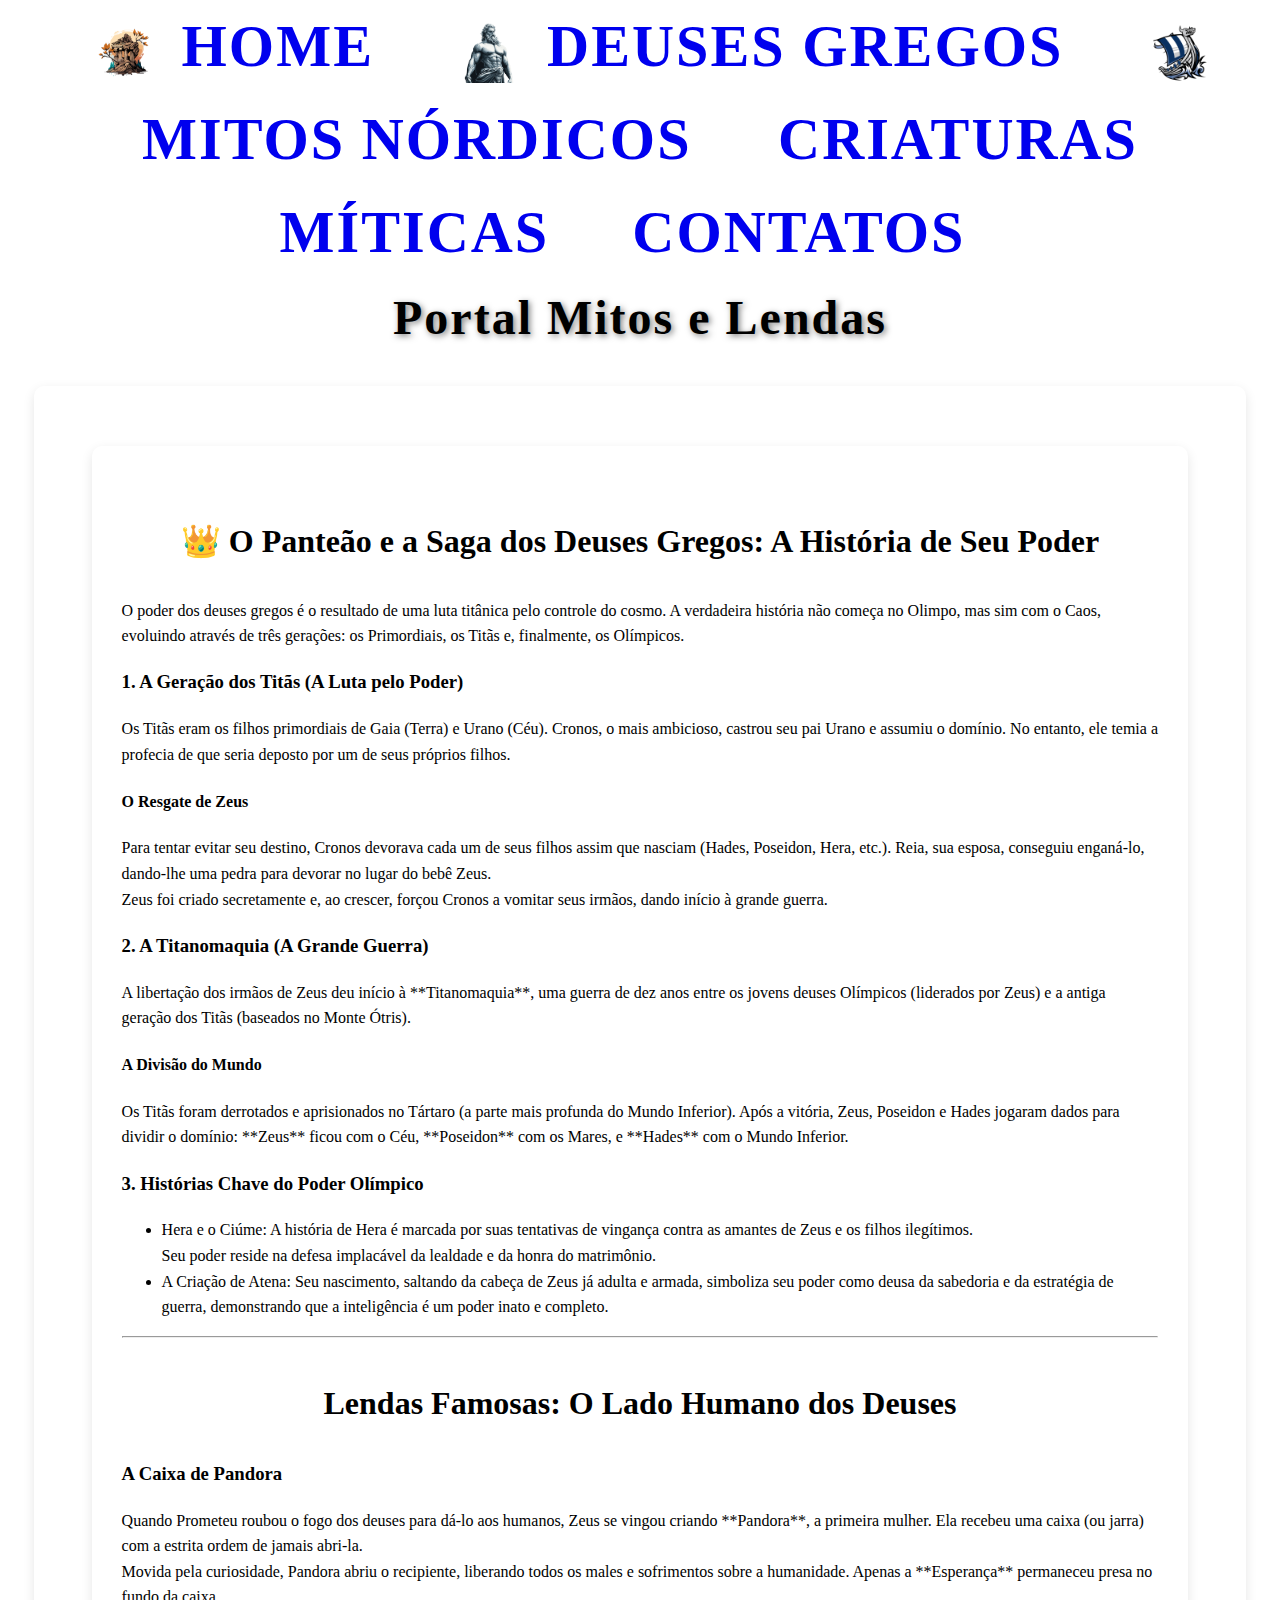
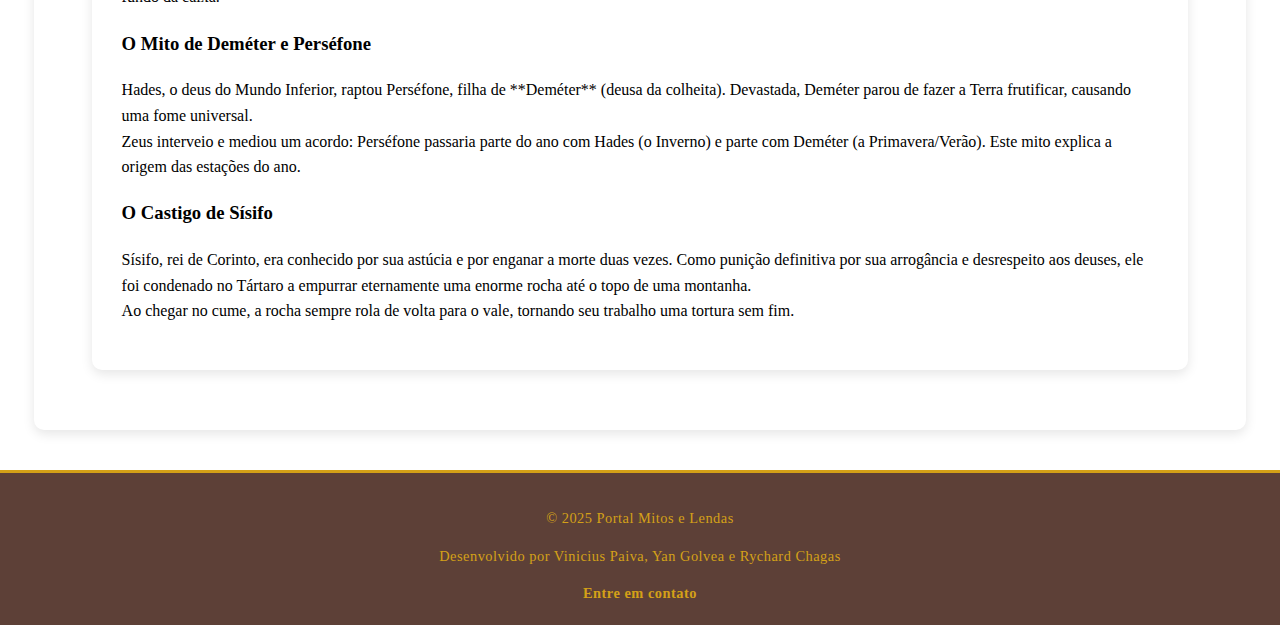
<file: AOP02/deuses-gregos.html>
<!DOCTYPE html>
<html lang="pt-BR">
<head>
    <meta charset="UTF-8">
    <meta name="viewport" content="width=device-width, initial-scale=1.0">
    <title>Deuses Gregos - Portal Mitos e Lendas</title>
    <link rel="stylesheet" href="style.css">
    <link rel="icon" href="img/favicon.png" type="image/png">
    <nav>
        <a href="index.html">
        <img src="img/home-icon.png" alt="Home" style="width:60px; height:60px; vertical-align:middle; margin-right:10px;">
        Home
    </a>
       <a href="deuses-gregos.html">
    <img src="img/deus-grego-icon.png" alt="Deuses Gregos" style="width:60px; height:60px; vertical-align:middle; margin-right:10px;">
    Deuses Gregos
</a>
        <a href="mitos-nordicos.html">
    <img src="img/mitos-icon.png" alt="Mitos Nórdicos" style="width:60px; height:60px; vertical-align:middle; margin-right:10px;">
    Mitos Nórdicos
</a>
        <a href="criaturas-miticas.html">Criaturas Míticas</a>
        <a href="contatos.html">Contatos</a>
    </nav>
</head>
<body>
    <header>
        <h1>Portal Mitos e Lendas</h1>
    </header>

    <div class="container">
        <div class="container">
        <h2>👑 O Panteão e a Saga dos Deuses Gregos: A História de Seu Poder</h2>
        
        <p>O poder dos deuses gregos é o resultado de uma luta titânica pelo controle do cosmo. A verdadeira história não começa no Olimpo, mas sim com o Caos, evoluindo através de três gerações: os Primordiais, os Titãs e, finalmente, os Olímpicos.</p>

        <h3>1. A Geração dos Titãs (A Luta pelo Poder)</h3>
        <p>Os Titãs eram os filhos primordiais de Gaia (Terra) e Urano (Céu). Cronos, o mais ambicioso, castrou seu pai Urano e assumiu o domínio. No entanto, ele temia a profecia de que seria deposto por um de seus próprios filhos.</p>
        
        <h4>O Resgate de Zeus</h4>
        <p>Para tentar evitar seu destino, Cronos devorava cada um de seus filhos assim que nasciam (Hades, Poseidon, Hera, etc.). Reia, sua esposa, conseguiu enganá-lo, dando-lhe uma pedra para devorar no lugar do bebê Zeus.<br>
            Zeus foi criado secretamente e, ao crescer, forçou Cronos a vomitar seus irmãos, dando início à grande guerra.</p>

        <h3>2. A Titanomaquia (A Grande Guerra)</h3>
        <p>A libertação dos irmãos de Zeus deu início à **Titanomaquia**, uma guerra de dez anos entre os jovens deuses Olímpicos (liderados por Zeus) e a antiga geração dos Titãs (baseados no Monte Ótris).</p>
        
        <h4>A Divisão do Mundo</h4>
        <p>Os Titãs foram derrotados e aprisionados no Tártaro (a parte mais profunda do Mundo Inferior). Após a vitória, Zeus, Poseidon e Hades jogaram dados para dividir o domínio: **Zeus** ficou com o Céu, **Poseidon** com os Mares, e **Hades** com o Mundo Inferior.</p>

        <h3>3. Histórias Chave do Poder Olímpico</h3>
        <ul>
            <li>Hera e o Ciúme: A história de Hera é marcada por suas tentativas de vingança contra as amantes de Zeus e os filhos ilegítimos.<br>
                Seu poder reside na defesa implacável da lealdade e da honra do matrimônio.</li>
            
            <li>A Criação de Atena: Seu nascimento, saltando da cabeça de Zeus já adulta e armada, simboliza seu poder como deusa da sabedoria e da estratégia de guerra, demonstrando que a inteligência é um poder inato e completo.</li>
        </ul>

        <hr>

        <h2>Lendas Famosas: O Lado Humano dos Deuses</h2>

        <h3>A Caixa de Pandora</h3>
        <p>Quando Prometeu roubou o fogo dos deuses para dá-lo aos humanos, Zeus se vingou criando **Pandora**, a primeira mulher. Ela recebeu uma caixa (ou jarra) com a estrita ordem de jamais abri-la.<br>
             Movida pela curiosidade, Pandora abriu o recipiente, liberando todos os males e sofrimentos sobre a humanidade. Apenas a **Esperança** permaneceu presa no fundo da caixa.</p>

        <h3>O Mito de Deméter e Perséfone</h3>
        <p>Hades, o deus do Mundo Inferior, raptou Perséfone, filha de **Deméter** (deusa da colheita). Devastada, Deméter parou de fazer a Terra frutificar, causando uma fome universal.<br>
            Zeus interveio e mediou um acordo: Perséfone passaria parte do ano com Hades (o Inverno) e parte com Deméter (a Primavera/Verão). Este mito explica a origem das estações do ano.</p>

        <h3>O Castigo de Sísifo</h3>
        <p>Sísifo, rei de Corinto, era conhecido por sua astúcia e por enganar a morte duas vezes. Como punição definitiva por sua arrogância e desrespeito aos deuses, ele foi condenado no Tártaro a empurrar eternamente uma enorme rocha até o topo de uma montanha.<br>
            Ao chegar no cume, a rocha sempre rola de volta para o vale, tornando seu trabalho uma tortura sem fim.</p>
    </div>

    </div>
    <div id="meu-rodape"></div>
<script>
  fetch('footer.html')
    .then(response => response.text())
    .then(data => document.getElementById('meu-rodape').innerHTML = data)
    .catch(error => console.error('Erro ao carregar footer:', error));
</script>
</body>
</html>
</file>
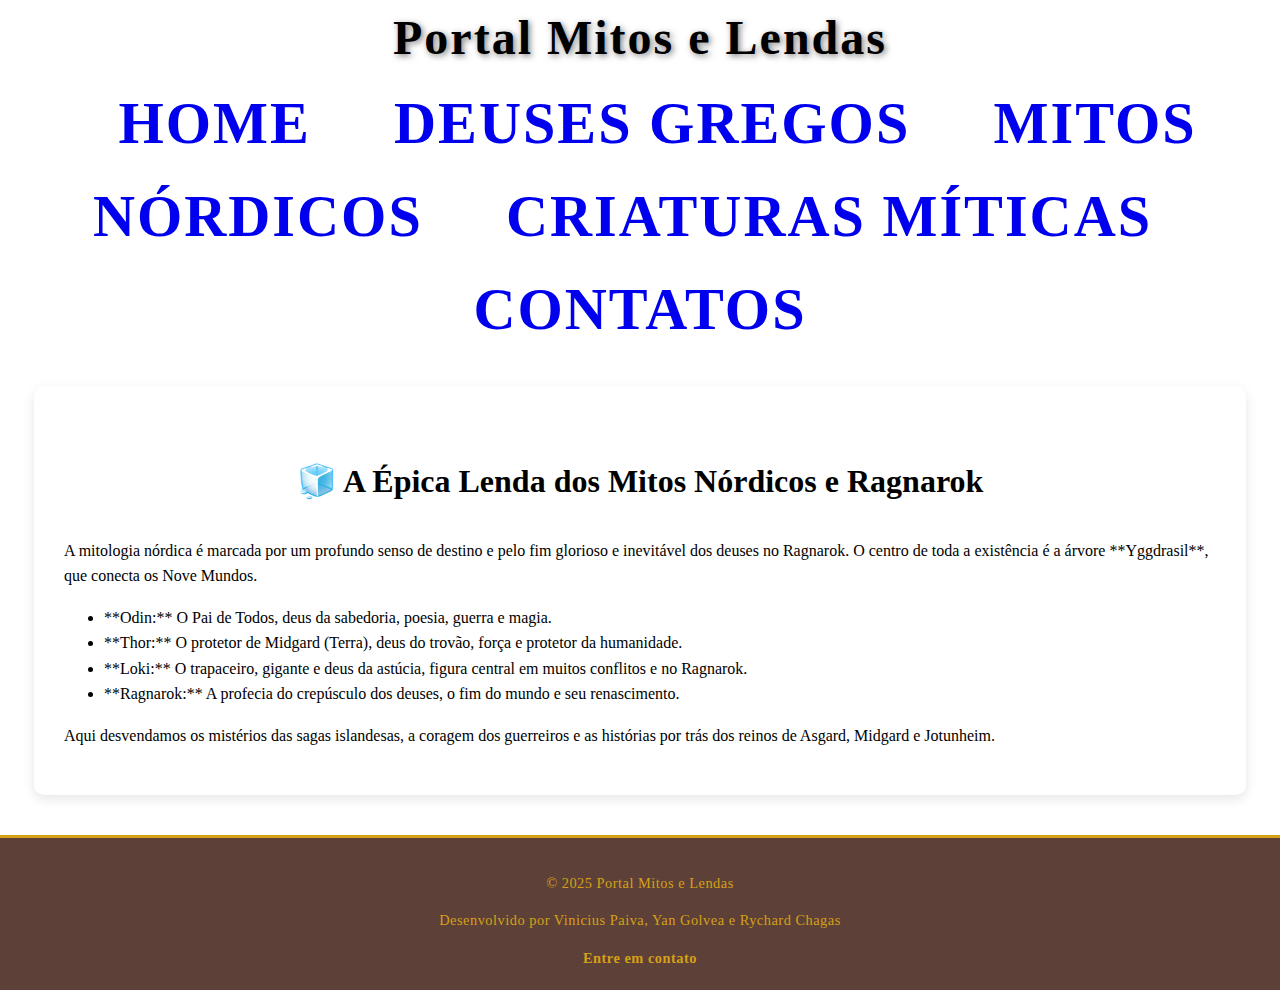
<file: AOP02/mitos-nordicos.html>
<!DOCTYPE html>
<html lang="pt-BR">
<head>
    <meta charset="UTF-8">
    <meta name="viewport" content="width=device-width, initial-scale=1.0">
    <title>Mitos Nórdicos - Portal Mitos e Lendas</title>
    <link rel="stylesheet" href="style.css">
    <link rel="icon" href="img/favicon.png" type="image/png">

</head>
<body>
    <header>
        <h1>Portal Mitos e Lendas</h1>
    </header>

    <nav>
        <a href="index.html">Home</a>
        <a href="deuses-gregos.html">Deuses Gregos</a>
        <a href="mitos-nordicos.html">Mitos Nórdicos</a>
        <a href="criaturas-miticas.html">Criaturas Míticas</a>
        <a href="contatos.html">Contatos</a>
    </nav>

    <div class="container">
        <h2>🧊 A Épica Lenda dos Mitos Nórdicos e Ragnarok</h2>
        
        <p>A mitologia nórdica é marcada por um profundo senso de destino e pelo fim glorioso e inevitável dos deuses no Ragnarok. O centro de toda a existência é a árvore **Yggdrasil**, que conecta os Nove Mundos.</p>

        <ul>
            <li>**Odin:** O Pai de Todos, deus da sabedoria, poesia, guerra e magia.</li>
            <li>**Thor:** O protetor de Midgard (Terra), deus do trovão, força e protetor da humanidade.</li>
            <li>**Loki:** O trapaceiro, gigante e deus da astúcia, figura central em muitos conflitos e no Ragnarok.</li>
            <li>**Ragnarok:** A profecia do crepúsculo dos deuses, o fim do mundo e seu renascimento.</li>
        </ul>

        <p>Aqui desvendamos os mistérios das sagas islandesas, a coragem dos guerreiros e as histórias por trás dos reinos de Asgard, Midgard e Jotunheim.</p>
    </div>
   <div id="meu-rodape"></div>
<script>
  fetch('footer.html')
    .then(response => response.text())
    .then(data => document.getElementById('meu-rodape').innerHTML = data)
    .catch(error => console.error('Erro ao carregar footer:', error));
</script>

</body>
</html>
</file>
<file: style.css>
@import url('https://fonts.googleapis.com/css2?family=Cinzel:wght@400;700&family=Uncial+Antiqua&display=swap');

:root {
    --primary-color: #4B3621;
    --secondary-color: #D4A017;
    --accent-color: #B71C1C;
    --text-dark: #333;
    --background-light: #F9F9F0;
    --background-dark: #2A2A2A;
}

body {
    font-family: 'Georgia', serif;
    margin: 0;
    padding: 0;
    background: radial-gradient(circle, #F9F9F0 0%, #F9F9F0 50%, #F9F9F0 100%);
    color: var(--text-dark);
    overflow-x: hidden;
}

.background {
    position: fixed;
    inset: 0;
    background: radial-gradient(circle, #F9F9F0 0%, #F9F9F0 50%, #F9F9F0 100%);
    z-index: 0;
}


#runesCanvas {
    position: fixed; 
    left: 0;
    top: 0;
    width: 100%;
    height: 100%;
    pointer-events: none; 
    z-index: 1;
    opacity: 0.8;
    mix-blend-mode: multiply;
}

header, .container, footer {
    position: relative;
    z-index: 2;
}

.container {
    width: 90%;
    max-width: 1000px;
    margin: 30px auto;
    padding: 30px;
    background-color: white;
    box-shadow: 0 4px 12px rgba(0, 0, 0, 0.1);
    border-radius: 10px;
}


.container p,
.container ul,
.container li,
.resumo-explicativo p {
    text-align: left !important;
    line-height: 1.75;
    margin-bottom: 1.5em;
}

.container p {
    text-indent: 1.5em;
}

.container h2 + p, .container h3 + p, .container h4 + p {
    text-indent: 0;
}

.container h2 {
    color: var(--accent-color);
    text-align: center;
    font-size: 2em;
    margin-top: 40px;
    margin-bottom: 20px;
}

.container h2 + p {
    margin-top: 1.5em;
    font-style: italic;
}

.container h3 {
    margin-top: 3em;
    margin-bottom: 0.8em;
    color: var(--primary-color);
    font-size: 1.4em;
    text-align: center;
    font-weight: 700;
}

.container h4 {
    margin-top: 2em;
    margin-bottom: 0.6em;
    font-size: 1.25em;
    color: var(--accent-color);
    text-align: center;
    font-weight: 700;
}

header {
    background-color: var(--primary-color);
    padding: 40px 20px 20px;
    text-align: center;
    position: relative;
    z-index: 2;
    margin-top: 65px;
}

header h1 {
    color: var(--secondary-color);
    margin: 0;
    font-size: 3em;
    letter-spacing: 2px;
    font-family: 'Cinzel', serif;
    text-shadow: 2px 2px 6px rgba(0, 0, 0, 0.5);
}

nav {
    background-color: #3E2F1C;
    padding: 10px 0;
    text-align: center;
    border-bottom: 3px solid var(--secondary-color);
    position: fixed;
    top: 0;
    width: 100%;
    z-index: 1000;
}

nav a {
    color: var(--secondary-color);
    text-decoration: none;
    margin: 0 15px;
    padding: 5px 10px;
    border-radius: 5px;
    transition: background-color 0.4s, color 0.4s;
    font-family: 'Uncial Antiqua', cursive;
    text-transform: uppercase;
    font-size: 1.3em;
    font-weight: bold;
    display: inline-flex;
    align-items: center;
}

nav a img {
    margin-right: 4px;
    width: 50px !important;
    height: 50px !important;
    border-radius: 50%;
    object-fit: cover;
}

nav a:hover {
    background-color: var(--secondary-color);
    color: var(--primary-color);
}

.resumo-explicativo {
    margin-bottom: 40px;
    padding: 20px;
    background-color: #fffde7;
    border-left: 5px solid var(--secondary-color);
    border-radius: 5px;
}
.resumo-explicativo h2 {
    color: var(--primary-color);
    border-bottom: 2px solid var(--secondary-color);
    padding-bottom: 10px;
}

.destaque-area {
    display: flex;
    justify-content: space-around;
    gap: 20px;
    flex-wrap: wrap;
}

.destaque-card {
    width: calc(33% - 20px);
    min-width: 280px;
    padding: 0;
    border: none;
    text-align: center;
    background-color: #FFFFFF;
    border-radius: 8px;
    box-shadow: 0 2px 8px rgba(0, 0, 0, 0.05);
    transition: transform 0.3s ease-in-out, box-shadow 0.3s ease-in-out;
    overflow: hidden;
}

.destaque-card:hover {
    transform: translateY(-5px);
    box-shadow: 0 8px 16px rgba(0, 0, 0, 0.15);
}

.destaque-card a {
    text-decoration: none;
    color: var(--text-dark);
}

.destaque-card img {
    width: 100%;
    height: 200px;
    object-fit: cover;
    display: block;
    border-bottom: 3px solid var(--secondary-color);
}

.destaque-card h3 {
    padding: 10px 0;
    color: var(--accent-color);
    margin: 5px 0;
}

.destaque-card p {
    padding: 0 15px 15px;
    font-size: 0.95em;
    color: #555;
}

.image-center {
    text-align: center;
    margin: 30px 0;
}

.image-center img {
    max-width: 100%;
    height: auto;
    border-radius: 5px;
    box-shadow: 0 5px 15px rgba(0, 0, 0, 0.2);
}

.image-center img.imagem-media {
    max-width: 60%;
}

footer {
    background-color: var(--primary-color);
    color: var(--secondary-color);
    text-align: center;
    padding: 20px;
    margin-top: 40px;
    border-top: 4px solid var(--secondary-color);
    font-size: 0.9em;
    letter-spacing: 0.5px;
    position: relative;
    z-index: 2;
}

footer a {
    color: #FFF8DC;
    text-decoration: none;
    font-weight: bold;
}

footer a:hover {
    text-decoration: underline;
    color: #FFF8DC;
}

@media (max-width: 900px) { .destaque-card { width: calc(50% - 20px); } }
@media (max-width: 600px) { .destaque-card { width: 100%; } .menu { flex-direction: column; } .menu li { margin-bottom: 5px; } }
</file>
<file: AOP02/style.css>
<<<<<<< HEAD
@import url('https://fonts.googleapis.com/css2?family=Cinzel:wght@400;700&family=Uncial+Antiqua&display=swap');

=======
>>>>>>> cf7d05dfacf0b799d2c5ef30d024842989abef2a
/*
 * Arquivo: style.css
 * Estilização para o Portal Mitos e Lendas
 */

/* Variáveis de Cores (Paleta de cores Clássica/Épica) */
:root {
<<<<<<< HEAD
    --primary-color: #4B3621; /* Marrom pergaminho escuro */
    --secondary-color: #D4A017; /* Bronze/Dourado */
    --accent-color: #B71C1C; /* Vermelho Escuro (Épico/Poder) */
    --text-color: #B71C1C; /* Texto dourado para contraste */
    --background-light: #F9F9F0; /* Fundo claro tipo pergaminho */
=======
    --primary-color: #5D4037; /* Marrom Escuro (Terra/Antigo) */
    --secondary-color: #FFC107; /* Ouro/Dourado (Deuses/Glória) */
    --accent-color: #B71C1C; /* Vermelho Escuro (Épico/Poder) */
    --text-color: #333333;
    --background-light: #F9F9F9;
>>>>>>> cf7d05dfacf0b799d2c5ef30d024842989abef2a
    --background-dark: #2A2A2A;
}

/* Base */
body {
    font-family: 'Georgia', serif;
    line-height: 1.6;
    margin: 0;
    padding: 0;
    background-color: var(--background-light);
<<<<<<< HEAD
    color: #333;
=======
    color: var(--text-color);
>>>>>>> cf7d05dfacf0b799d2c5ef30d024842989abef2a
}
.container {
    width: 90%;
    max-width: 1200px;
    margin: 30px auto;
    padding: 30px;
    background-color: white;
    box-shadow: 0 4px 12px rgba(0, 0, 0, 0.1);
    border-radius: 10px;
}

/* Header e Navegação */
header {
    background-color: var(--primary-color);
<<<<<<< HEAD
    color: var(--text-color);
=======
    color: white;
>>>>>>> cf7d05dfacf0b799d2c5ef30d024842989abef2a
    padding: 40px 20px;
    text-align: center;
}
header h1 {
<<<<<<< HEAD
    color: var(--secondary-color);
    margin: 0;
    font-size: 3em;
    letter-spacing: 2px;
    font-family: 'Cinzel', serif; /* Fonte épica */
    text-shadow: 2px 2px 6px rgba(0, 0, 0, 0.5);
}
nav {
    background-color: #3E2F1C; /* Marrom escuro do menu */
=======
    margin: 0;
    font-size: 2.8em;
    letter-spacing: 2px;
}
nav {
    background-color: var(--background-dark);
>>>>>>> cf7d05dfacf0b799d2c5ef30d024842989abef2a
    padding: 15px 0;
    text-align: center;
    border-bottom: 3px solid var(--secondary-color);
}
nav a {
<<<<<<< HEAD
    color: var(--secondary-color);
    text-decoration: none;
    margin: 0 20px;
    padding: 10px 15px;
    border-radius: 5px;
    transition: background-color 0.4s, color 0.4s;
    font-family: 'Uncial Antiqua', cursive;
    font-weight: normal;
    text-transform: uppercase;
    font-size: 1.3em; /* Mais visível */
    font-weight: bold;
=======
    color: white;
    text-decoration: none;
    margin: 0 20px;
    padding: 8px 15px;
    border-radius: 5px;
    transition: background-color 0.4s, color 0.4s;
    font-weight: bold;
    text-transform: uppercase;
>>>>>>> cf7d05dfacf0b799d2c5ef30d024842989abef2a
}
nav a:hover {
    background-color: var(--secondary-color);
    color: var(--primary-color);
}

/* Seção de Resumo (Home) */
.resumo-explicativo {
    margin-bottom: 40px;
    padding: 20px;
    background-color: #fffde7; /* Creme claro */
    border-left: 5px solid var(--secondary-color);
    border-radius: 5px;
}
.resumo-explicativo h2 {
    color: var(--primary-color);
    border-bottom: 2px solid var(--secondary-color);
    padding-bottom: 10px;
}

/* Destaques (Cards) */
h2 {
    color: var(--accent-color);
    text-align: center;
    margin-top: 40px;
    margin-bottom: 30px;
    font-size: 2em;
}
.destaque-area {
    display: flex;
    justify-content: space-around;
    gap: 20px;
    flex-wrap: wrap;
}
.destaque-card {
    width: calc(33% - 20px);
    min-width: 280px;
<<<<<<< HEAD
    padding: 0;
=======
    padding: 0; /* Remove padding original */
>>>>>>> cf7d05dfacf0b799d2c5ef30d024842989abef2a
    border: none;
    text-align: center;
    background-color: #FFFFFF;
    border-radius: 8px;
    box-shadow: 0 2px 8px rgba(0, 0, 0, 0.05);
    transition: transform 0.3s ease-in-out, box-shadow 0.3s ease-in-out;
    overflow: hidden;
}
.destaque-card:hover {
    transform: translateY(-5px);
    box-shadow: 0 8px 16px rgba(0, 0, 0, 0.15);
}
.destaque-card a {
    text-decoration: none;
    color: var(--text-color);
}
.destaque-card img {
    width: 100%;
<<<<<<< HEAD
    height: 200px;
=======
    height: 200px; /* Altura fixa para uniformidade */
>>>>>>> cf7d05dfacf0b799d2c5ef30d024842989abef2a
    object-fit: cover;
    display: block;
    border-bottom: 3px solid var(--secondary-color);
}
.destaque-card h3 {
    padding: 10px 0;
    color: var(--accent-color);
    margin: 5px 0;
}
.destaque-card p {
    padding: 0 15px 15px;
    font-size: 0.95em;
    color: #555;
}

<<<<<<< HEAD
/* Formulário específico para Contatos */
form {
    max-width: 600px;
    margin: 20px auto;
    padding: 20px;
    border: 1px solid #ccc;
    border-radius: 8px;
    background-color: #fff8e1; /* leve tom de pergaminho */
}
label {
    display: block;
    margin-top: 10px;
    font-weight: bold;
}
input[type="text"], input[type="email"], textarea {
    width: 100%;
    padding: 10px;
    margin-top: 5px;
    border: 1px solid #ddd;
    border-radius: 4px;
    box-sizing: border-box;
}
button {
    background-color: var(--accent-color);
    color: white;
    padding: 10px 15px;
    border: none;
    border-radius: 4px;
    cursor: pointer;
    margin-top: 15px;
    font-size: 1.1em;
}
button:hover {
    background-color: #a71b1b;
}

=======
>>>>>>> cf7d05dfacf0b799d2c5ef30d024842989abef2a
/* Responsividade Básica */
@media (max-width: 900px) {
    .destaque-card {
        width: calc(50% - 20px);
    }
}
@media (max-width: 600px) {
    .destaque-card {
        width: 100%;
        min-width: unset;
    }
    nav a {
        display: block;
        margin: 5px 10px;
    }
<<<<<<< HEAD
}

/* Footer */
footer {
    background-color: var(--primary-color);
    color: var(--text-color);
    text-align: center;
    padding: 20px;
    margin-top: 40px;
    border-top: 4px solid var(--secondary-color);
    font-size: 0.9em;
    letter-spacing: 0.5px;
}
footer a {
    color: var(--secondary-color);
    text-decoration: none;
    font-weight: bold;
}
footer a:hover {
    text-decoration: underline;
    color: #FFF8DC;
}
.cta-button {
    display: inline-block;
    background-color: var(--secondary-color);
    color: var(--primary-color);
    padding: 12px 25px;
    margin-top: 20px;
    text-decoration: none;
    font-weight: bold;
    border-radius: 8px;
    transition: background-color 0.3s, color 0.3s;
}
.cta-button:hover {
    background-color: var(--accent-color);
    color: white;
}
.menu {
    list-style: none;
    margin: 0;
    padding: 0;
    display: flex;
    justify-content: center;
}
.menu li {
    position: relative;
}
.menu li a {
    display: block;
    padding: 10px 20px;
}
.submenu {
    display: none;
    position: absolute;
    top: 100%;
    left: 0;
    background-color: var(--background-dark);
    list-style: none;
    padding: 0;
    margin: 0;
    border: 1px solid var(--secondary-color);
}
.submenu li a {
    padding: 10px 20px;
}
.menu li:hover .submenu {
    display: block;
}
@media (max-width: 900px) {
    .destaque-card { width: calc(50% - 20px); }
}
@media (max-width: 600px) {
    .destaque-card { width: 100%; }
    .menu { flex-direction: column; }
    .menu li { margin-bottom: 5px; }
}
=======
}
>>>>>>> cf7d05dfacf0b799d2c5ef30d024842989abef2a
</file>
